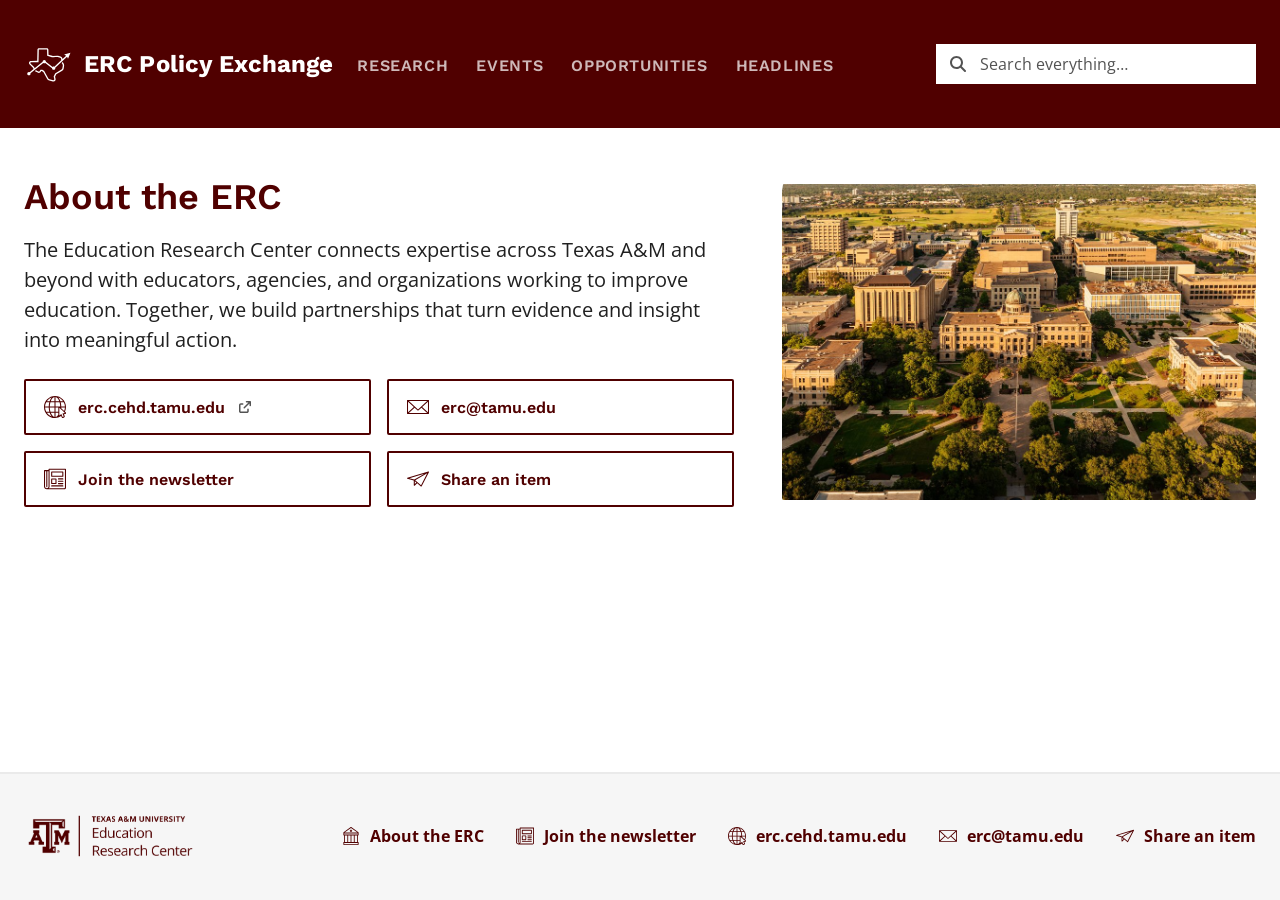
<file: about/index.html>
<!DOCTYPE html>
<html lang="en">
<head>
  <meta charset="UTF-8" />
  <meta name="viewport" content="width=device-width, initial-scale=1.0" />
  <title>About the ERC · ERC Policy Exchange</title>
  <meta name="description" content="The Texas A&amp;M Education Research Center curates the ERC Policy Exchange: how to reach us, join the newsletter, or share an item." />
  <!-- Link previews (email, Teams, Slack). -->
  <meta property="og:type" content="website" />
  <meta property="og:site_name" content="ERC Policy Exchange" />
  <meta property="og:title" content="About the ERC" />
  <meta property="og:description" content="The Texas A&amp;M Education Research Center curates the ERC Policy Exchange: how to reach us, join the newsletter, or share an item." />
  <meta property="og:url" content="https://erc-policy-exchange.vercel.app/about/" />
  <meta name="twitter:card" content="summary" />
  <link rel="icon" href="../assets/logo/favicon.svg?v=2" type="image/svg+xml" />
  <link rel="icon" href="../assets/logo/favicon-32.png?v=2" sizes="32x32" type="image/png" />
  <link rel="apple-touch-icon" href="../assets/logo/apple-touch-icon.png?v=2" />
  <link rel="preconnect" href="https://fonts.googleapis.com" />
  <link rel="preconnect" href="https://fonts.gstatic.com" crossorigin />
  <link
    href="https://fonts.googleapis.com/css2?family=Open+Sans:ital,wght@0,400;0,600;0,700;1,400&family=Work+Sans:ital,wght@0,400;0,600;0,700;0,900;1,400&display=swap"
    rel="stylesheet"
  />
  <link rel="stylesheet" href="../css/styles.css?v=176" />
  <script src="../js/grow.js?v=3"></script>
</head>
<body>
  <a class="skip-link" href="#main">Skip to content</a>

  <header class="topnav">
    <div class="topnav__in">
      <p class="topnav__title">
        <a class="topnav__brand" href="../"><span class="topnav__mark" aria-hidden="true"></span>ERC Policy Exchange</a>
      </p>
      <button type="button" class="topnav__menu-btn" id="menu-btn" aria-expanded="false" aria-controls="topnav">
        <i class="fa-solid fa-bars" aria-hidden="true"></i>
        Menu
      </button>
      <nav id="topnav" class="topnav__links" aria-label="Sections">
        <a class="topnav__link" href="../?type=research">Research</a>
        <a class="topnav__link" href="../?type=event">Events</a>
        <a class="topnav__link" href="../?type=opportunity">Opportunities</a>
        <a class="topnav__link" href="../?type=headline">Headlines</a>
      </nav>
      <div class="topnav__side">
        <form class="topnav__search" action="../" method="get" role="search">
          <i class="fa-solid fa-magnifying-glass" aria-hidden="true"></i>
          <input
            type="search"
            name="q"
            placeholder="Search everything…"
            aria-label="Search everything"
            autocomplete="off"
          />
        </form>
      </div>
    </div>
  </header>
  <main id="main">
    <div class="about-grid">
      <div>
        <div class="section-head">
          <h1 class="section-head__title" tabindex="-1">About the ERC</h1>
          <p class="section-head__desc">The Education Research Center connects expertise across Texas A&amp;M and beyond with educators, agencies, and organizations working to improve education. Together, we build partnerships that turn evidence and insight into meaningful action.</p>
        </div>
        <div class="about">
          <!-- Four white tiles, 2x2 (Kate, Sep 9): the website, the email,
               the newsletter, and the share page, each with its glyph. -->
          <div class="tiles">
            <a class="tile" href="https://erc.cehd.tamu.edu/" target="_blank" rel="noopener">
              <span class="tile__glyph tile__glyph--web" aria-hidden="true"></span>
              <span>erc.cehd.tamu.edu</span>
              <i class="fa-solid fa-arrow-up-right-from-square ext-mark" aria-hidden="true"></i><span class="sr-only"> (opens in new tab)</span>
            </a>
            <a class="tile" href="mailto:erc@tamu.edu">
              <span class="tile__glyph tile__glyph--mail" aria-hidden="true"></span>
              <span>erc@tamu.edu</span>
            </a>
            <a class="tile" href="../newsletter/">
              <span class="tile__glyph tile__glyph--news" aria-hidden="true"></span>
              <span>Join the newsletter</span>
            </a>
            <a class="tile" href="../share/">
              <span class="tile__glyph tile__glyph--share" aria-hidden="true"></span>
              <span>Share an item</span>
            </a>
          </div>
        </div>
      </div>
      <figure class="about-grid__photo">
        <img src="../assets/campus-aerial.jpg" alt="The Texas A&amp;M campus from the air, the Academic Building and its dome at the center." width="1000" height="667" />
      </figure>
    </div>
  </main>

  <footer class="site-footer">
    <div class="site-footer__inner">
      <img
        class="site-footer__logo"
        src="../assets/ERC_Horizontal_MaroonText-519.png"
        width="173"
        height="64"
        loading="lazy"
        alt="Education Research Center, Texas A&amp;M University"
      />
      <div class="site-footer__links">
        <a class="site-footer__link" href="./" aria-current="page">
          <span class="site-footer__icon site-footer__icon--about" aria-hidden="true"></span>
          <span>About the ERC</span>
        </a>
        <a class="site-footer__link" href="../newsletter/">
          <span class="site-footer__icon site-footer__icon--news" aria-hidden="true"></span>
          <span>Join the newsletter</span>
        </a>
        <a class="site-footer__link" href="https://erc.cehd.tamu.edu/" target="_blank" rel="noopener">
          <span class="site-footer__icon site-footer__icon--web" aria-hidden="true"></span>
          <span>erc.cehd.tamu.edu</span>
          <span class="sr-only"> (opens in new tab)</span>
        </a>
        <a class="site-footer__link" href="mailto:erc@tamu.edu">
          <span class="site-footer__icon site-footer__icon--mail" aria-hidden="true"></span>
          <span>erc@tamu.edu</span>
        </a>
        <a class="site-footer__link" href="../share/">
          <span class="site-footer__icon site-footer__icon--share" aria-hidden="true"></span>
          <span>Share an item</span>
        </a>
      </div>
    </div>
  </footer>

<script>
// The phone Menu button: the same panel as the Exchange's bar, and it closes
// the same way, on Escape and on a tap outside the bar.
(() => {
  const nav = document.querySelector('.topnav');
  const btn = document.getElementById('menu-btn');
  const close = () => {
    nav.classList.remove('is-open');
    btn.setAttribute('aria-expanded', 'false');
  };
  btn.addEventListener('click', () => {
    const open = nav.classList.toggle('is-open');
    btn.setAttribute('aria-expanded', String(open));
  });
  document.addEventListener('keydown', (e) => {
    if (e.key === 'Escape' && nav.classList.contains('is-open')) {
      close();
      btn.focus();
    }
  });
  document.addEventListener('click', (e) => {
    if (nav.classList.contains('is-open') && !e.target.closest('.topnav')) close();
  });
})();
</script>
  <!-- Cloudflare Web Analytics: visit counts, no cookies. The site token is public by design. -->
  <script
    type="module"
    src="https://static.cloudflareinsights.com/beacon.min.js"
    data-cf-beacon='{"token": "8e90b58f84214ef2a62014c0fd1acf72"}'
  ></script>
</body>
</html>
</file>
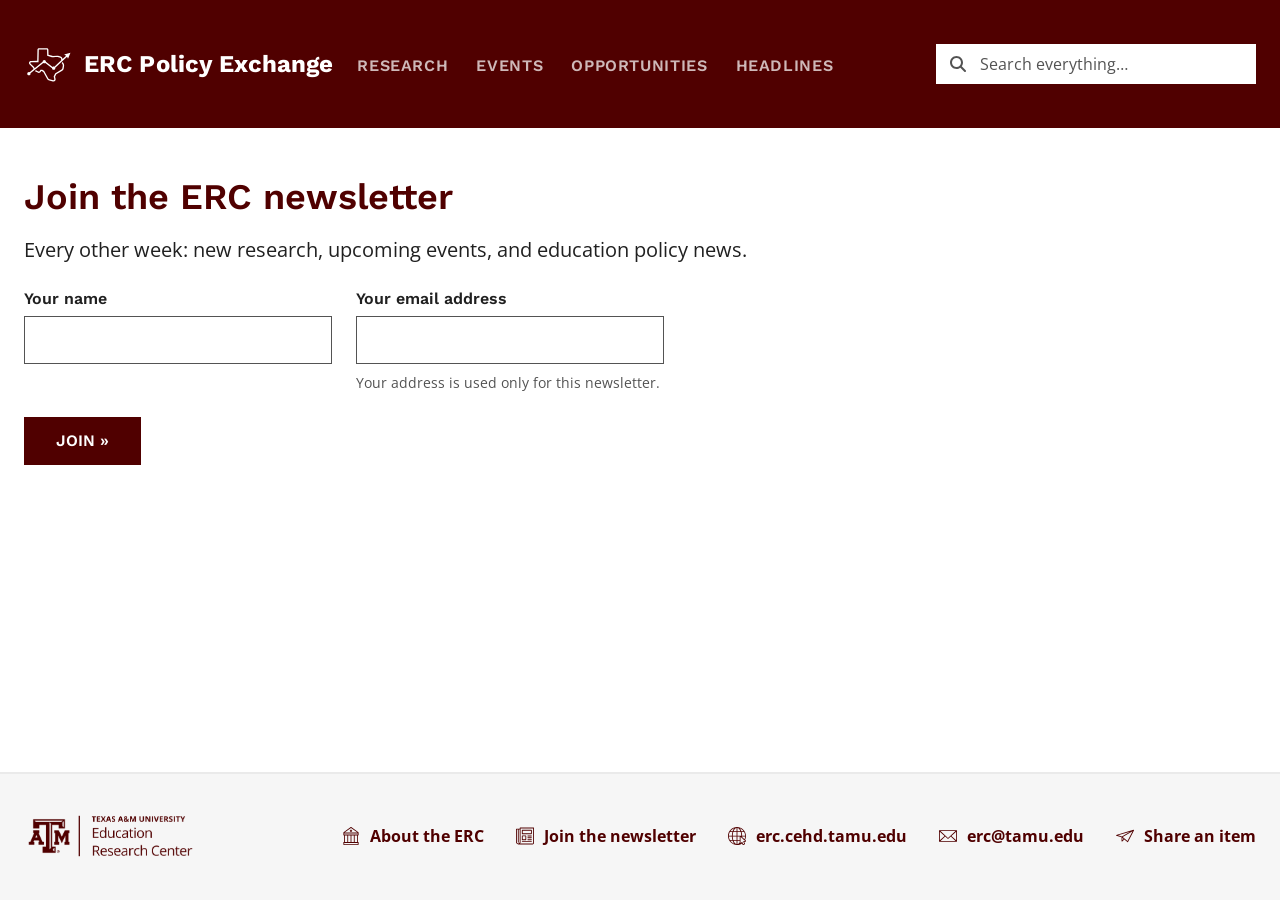
<file: newsletter/index.html>
<!DOCTYPE html>
<html lang="en">
<head>
  <meta charset="UTF-8" />
  <meta name="viewport" content="width=device-width, initial-scale=1.0" />
  <title>Join the newsletter · ERC Policy Exchange</title>
  <meta name="description" content="Join the ERC newsletter: new research, events, opportunities, and education news from the Texas A&amp;M Education Research Center." />
  <!-- Link previews (email, Teams, Slack). -->
  <meta property="og:type" content="website" />
  <meta property="og:site_name" content="ERC Policy Exchange" />
  <meta property="og:title" content="Join the ERC newsletter" />
  <meta property="og:description" content="Join the ERC newsletter: new research, events, opportunities, and education news from the Texas A&amp;M Education Research Center." />
  <meta property="og:url" content="https://erc-policy-exchange.vercel.app/newsletter/" />
  <meta name="twitter:card" content="summary" />
  <link rel="icon" href="../assets/logo/favicon.svg?v=2" type="image/svg+xml" />
  <link rel="icon" href="../assets/logo/favicon-32.png?v=2" sizes="32x32" type="image/png" />
  <link rel="apple-touch-icon" href="../assets/logo/apple-touch-icon.png?v=2" />
  <link rel="preconnect" href="https://fonts.googleapis.com" />
  <link rel="preconnect" href="https://fonts.gstatic.com" crossorigin />
  <link
    href="https://fonts.googleapis.com/css2?family=Open+Sans:ital,wght@0,400;0,600;0,700;1,400&family=Work+Sans:ital,wght@0,400;0,600;0,700;0,900;1,400&display=swap"
    rel="stylesheet"
  />
  <link rel="stylesheet" href="../css/styles.css?v=176" />
  <script src="../js/grow.js?v=3"></script>
  <script src="https://challenges.cloudflare.com/turnstile/v0/api.js?onload=onTurnstileLoad&render=explicit" async defer></script>
</head>
<body>
  <a class="skip-link" href="#main">Skip to content</a>

  <header class="topnav">
    <div class="topnav__in">
      <p class="topnav__title">
        <a class="topnav__brand" href="../"><span class="topnav__mark" aria-hidden="true"></span>ERC Policy Exchange</a>
      </p>
      <button type="button" class="topnav__menu-btn" id="menu-btn" aria-expanded="false" aria-controls="topnav">
        <i class="fa-solid fa-bars" aria-hidden="true"></i>
        Menu
      </button>
      <nav id="topnav" class="topnav__links" aria-label="Sections">
        <a class="topnav__link" href="../?type=research">Research</a>
        <a class="topnav__link" href="../?type=event">Events</a>
        <a class="topnav__link" href="../?type=opportunity">Opportunities</a>
        <a class="topnav__link" href="../?type=headline">Headlines</a>
      </nav>
      <div class="topnav__side">
        <form class="topnav__search" action="../" method="get" role="search">
          <i class="fa-solid fa-magnifying-glass" aria-hidden="true"></i>
          <input
            type="search"
            name="q"
            placeholder="Search everything…"
            aria-label="Search everything"
            autocomplete="off"
          />
        </form>
      </div>
    </div>
  </header>
  <main id="main">
    <div class="section-head">
      <h1 class="section-head__title" tabindex="-1">Join the ERC newsletter</h1>
      <p class="section-head__desc">Every other week: new research, upcoming events, and education policy news.</p>
    </div>
    <div id="root"></div>
  </main>

  <footer class="site-footer">
    <div class="site-footer__inner">
      <img
        class="site-footer__logo"
        src="../assets/ERC_Horizontal_MaroonText-519.png"
        width="173"
        height="64"
        loading="lazy"
        alt="Education Research Center, Texas A&amp;M University"
      />
      <div class="site-footer__links">
        <a class="site-footer__link" href="../about/">
          <span class="site-footer__icon site-footer__icon--about" aria-hidden="true"></span>
          <span>About the ERC</span>
        </a>
        <a class="site-footer__link" href="./" aria-current="page">
          <span class="site-footer__icon site-footer__icon--news" aria-hidden="true"></span>
          <span>Join the newsletter</span>
        </a>
        <a class="site-footer__link" href="https://erc.cehd.tamu.edu/" target="_blank" rel="noopener">
          <span class="site-footer__icon site-footer__icon--web" aria-hidden="true"></span>
          <span>erc.cehd.tamu.edu</span>
          <span class="sr-only"> (opens in new tab)</span>
        </a>
        <a class="site-footer__link" href="mailto:erc@tamu.edu">
          <span class="site-footer__icon site-footer__icon--mail" aria-hidden="true"></span>
          <span>erc@tamu.edu</span>
        </a>
        <a class="site-footer__link" href="../share/">
          <span class="site-footer__icon site-footer__icon--share" aria-hidden="true"></span>
          <span>Share an item</span>
        </a>
      </div>
    </div>
  </footer>

<script>
// The phone Menu button: the same panel as the Exchange's bar, and it closes
// the same way, on Escape and on a tap outside the bar.
(() => {
  const nav = document.querySelector('.topnav');
  const btn = document.getElementById('menu-btn');
  const close = () => {
    nav.classList.remove('is-open');
    btn.setAttribute('aria-expanded', 'false');
  };
  btn.addEventListener('click', () => {
    const open = nav.classList.toggle('is-open');
    btn.setAttribute('aria-expanded', String(open));
  });
  document.addEventListener('keydown', (e) => {
    if (e.key === 'Escape' && nav.classList.contains('is-open')) {
      close();
      btn.focus();
    }
  });
  document.addEventListener('click', (e) => {
    if (nav.classList.contains('is-open') && !e.target.closest('.topnav')) close();
  });
})();
</script>
<script type="module">
// The signup goes to the desk, which holds the list's address and checks the
// Turnstile token before it writes. The address is deliberately not in this
// page: it used to be, and anyone could append rows to the list by hand.
const DESK = 'https://erc-content-desk.vercel.app';

// A message written for the reader. Anything else that goes wrong is put into
// plain words before it shows (Sep 23 audit: raw browser text reached people).
class UserError extends Error {}
const plain = err =>
  err instanceof UserError
    ? err.message
    : err instanceof TypeError
      ? "Couldn't reach the server. Check your connection and try again."
      : 'Something went wrong on our side. Try again in a moment, or email erc@tamu.edu to join.';
// The desk answers in JSON; a crash or timeout page doesn't.
const readReply = async resp => {
  const data = await resp.json().catch(() => null);
  if (!data) throw new Error('The reply was not JSON.');
  return data;
};

const el = (tag, cls, text) => {
  const n = document.createElement(tag);
  if (cls) n.className = cls;
  if (text !== undefined) n.textContent = text;
  return n;
};
const dots = () => {
  const d = el('span', 'dots');
  d.append(el('i'), el('i'), el('i'));
  return d;
};

const root = document.getElementById('root');
root.innerHTML = `
  <form id="f" class="form form--narrow" novalidate>
    <div class="field">
      <label for="n">Your name</label>
      <input id="n" type="text" autocomplete="name" required>
      <p class="field__error" id="n-err" hidden></p>
    </div>
    <div class="field">
      <label for="e">Your email address</label>
      <input id="e" type="email" autocomplete="email" required aria-describedby="e-hint" data-hint="e-hint">
      <p class="field__error" id="e-err" hidden></p>
      <small id="e-hint">Your address is used only for this newsletter.</small>
    </div>
    <div class="btns field--full">
      <button type="submit" class="btn" id="go">Join <span aria-hidden="true">»</span></button>
    </div>
    <p class="status field--full" id="stat" aria-live="polite"></p>
    <div class="cf field--full" id="cf"></div>
  </form>
`;

// Bot check (Cloudflare Turnstile). The desk refuses this call without a
// token. Tokens are single-use and expire, so every send takes a fresh one
// and the widget is reset to produce the next.
const SITE_KEY = /^(localhost|127\.0\.0\.1)$/.test(location.hostname)
  ? '1x00000000000000000000AA'   // Cloudflare's test key: always passes
  : '0x4AAAAAAEtQoqQ0BzahOG4t';
let widgetId = null;
let token = '';
let waiting = [];
let needsClick = false;
let asked = false;
let sendPending = false; // a Send is waiting on an upload that has yet to ask
// Only a send takes the cursor to the check; an upload waits for it quietly.
const sendWaits = () => sendPending || waiting.some((fn) => fn.send);
function askForClick(focus) {
  asked = true;
  setStat('Tick the box below to show you are not a robot.', 'busy');
  if (!focus) return;
  const cf = document.getElementById('cf');
  cf.tabIndex = -1;
  cf.focus();
}
function renderTurnstile() {
  if (widgetId !== null || !window.turnstile) return;
  widgetId = turnstile.render('#cf', {
    sitekey: SITE_KEY,
    appearance: 'interaction-only',
    callback: t => { token = t; const w = waiting; waiting = []; w.forEach(fn => fn()); },
    'error-callback': () => { token = ''; },
    'expired-callback': () => { token = ''; },
    // When the check needs a click, say so (the status used to sit on
    // "Checking" with the box unannounced, Sep 30 audit). The focus moves to
    // it only when a send is waiting on it, never out of a box someone is
    // still typing in (Oct 7 audit F85). Once ticked, the ask goes.
    'before-interactive-callback': () => {
      needsClick = true;
      askForClick(sendWaits());
    },
    'after-interactive-callback': () => {
      needsClick = false;
      if (sendWaits()) setStat('Checking', 'busy');
      // Clear the ask, never a message that has since replaced it.
      else if (asked && /Tick the box/.test(stat.textContent)) setStat('');
      asked = false;
    },
  });
}
window.onTurnstileLoad = renderTurnstile;
renderTurnstile();
// The check has to be on the page before anything can go. It normally is
// within a second; on a network that blocks it, say so now (Sep 23 audit: the
// page showed "Sending" for a minute, then said to reload).
async function ensureCheck() {
  for (let i = 0; i < 16 && widgetId === null; i++) {
    renderTurnstile();
    if (widgetId === null) await new Promise(r => setTimeout(r, 500));
  }
  if (widgetId === null) {
    throw new UserError("The spam check didn't load on this network, so the form can't send. Email erc@tamu.edu to join instead.");
  }
}
function takeToken(forSend = true) {
  return new Promise((resolve, reject) => {
    const take = () => {
      const t = token; token = '';
      setTimeout(() => turnstile.reset(widgetId), 0);
      resolve(t);
    };
    if (token) return take();
    const onToken = () => { clearTimeout(timer); take(); };
    const timer = setTimeout(() => {
      waiting = waiting.filter(fn => fn !== onToken);
      turnstile.reset(widgetId);
      reject(new UserError("The spam check didn't finish. Nothing you typed is lost; try again."));
    }, 60000);
    onToken.send = forSend || sendPending;
    waiting.push(onToken);
    if (needsClick) askForClick(onToken.send);
  });
}

const form = document.getElementById('f');
const stat = document.getElementById('stat');
const setStat = (msg, kind) => {
  stat.className = `status field--full${kind ? ' status--' + kind : ''}`;
  stat.replaceChildren();
  if (kind === 'busy' && msg) { stat.append(dots(), document.createTextNode(msg)); }
  else stat.textContent = msg;
};

// Each problem shows under its own field, and the field is marked for screen
// readers (Sep 23 audit: they were one line under the button).
const ERR_IDS = ['n', 'e'];
function setFieldError(id, msg) {
  const box = document.getElementById(`${id}-err`);
  const input = document.getElementById(id);
  box.textContent = msg || '';
  box.hidden = !msg;
  // A box's own hint line stays tied to it (Oct 7 audit F105).
  const said = [msg && `${id}-err`, input.dataset.hint].filter(Boolean).join(' ');
  if (msg) input.setAttribute('aria-invalid', 'true');
  else input.removeAttribute('aria-invalid');
  if (said) input.setAttribute('aria-describedby', said);
  else input.removeAttribute('aria-describedby');
}
const clearErrors = () => ERR_IDS.forEach(id => setFieldError(id, ''));
// The count under Join goes with the last field message (Oct 7 audit F106).
form.addEventListener('input', e => {
  if (ERR_IDS.includes(e.target.id)) setFieldError(e.target.id, '');
  const fixed = ERR_IDS.every(i => document.getElementById(`${i}-err`).hidden);
  if (fixed && / needs? a fix\.$/.test(stat.textContent)) setStat('');
});

const doneBox = el('div', 'done');
doneBox.hidden = true;
root.append(doneBox);

form.addEventListener('submit', async event => {
  event.preventDefault();
  const name = document.getElementById('n').value.trim();
  const email = document.getElementById('e').value.trim();
  const bad = [];
  if (!name) bad.push(['n', 'Add your name.']);
  if (!email) bad.push(['e', 'Add your email address.']);
  else if (!/^\S+@\S+\.\S+$/.test(email)) bad.push(['e', 'Enter an email address like name@example.com.']);
  clearErrors();
  if (bad.length) {
    bad.forEach(([id, msg]) => setFieldError(id, msg));
    setStat(bad.length === 1 ? 'One field needs a fix.' : `${bad.length} fields need a fix.`, 'error');
    document.getElementById(bad[0][0]).focus();
    return;
  }

  const go = document.getElementById('go');
  go.disabled = true;
  try {
    await ensureCheck();
    setStat('Checking', 'busy');
    const tok = await takeToken();
    setStat('Sending', 'busy');
    const resp = await fetch(`${DESK}/api/listserv`, {
      method: 'POST', headers: { 'Content-Type': 'application/json' },
      body: JSON.stringify({ name, email, turnstile_token: tok }),
    });
    if (resp.status === 403) throw new UserError("The spam check didn't pass. Nothing you typed is lost; try again.");
    const data = await readReply(resp);
    if (!data.ok) throw new UserError((data.errors ?? ['Something went wrong. Try again.']).join(' '));
    form.reset();
    setStat('');
    const heading = el('h2', '', 'Thank you. You are on the list.');
    heading.tabIndex = -1;
    doneBox.replaceChildren(heading);
    doneBox.append(el('p', '', 'The next ERC newsletter will come to ' + email + '.'));
    const back = el('a', 'btn-outline', 'Back to the Exchange');
    back.href = '../';
    doneBox.append(back);
    form.hidden = true; doneBox.hidden = false;
    heading.focus();
  } catch (err) {
    setStat(plain(err), 'error');
  } finally {
    go.disabled = false;
    // A disabled button drops focus; give it back so the next try is one key away.
    if (!form.hidden && document.activeElement === document.body) go.focus();
  }
});
</script>
  <!-- Cloudflare Web Analytics: visit counts, no cookies. The site token is public by design. -->
  <script
    type="module"
    src="https://static.cloudflareinsights.com/beacon.min.js"
    data-cf-beacon='{"token": "8e90b58f84214ef2a62014c0fd1acf72"}'
  ></script>
</body>
</html>
</file>
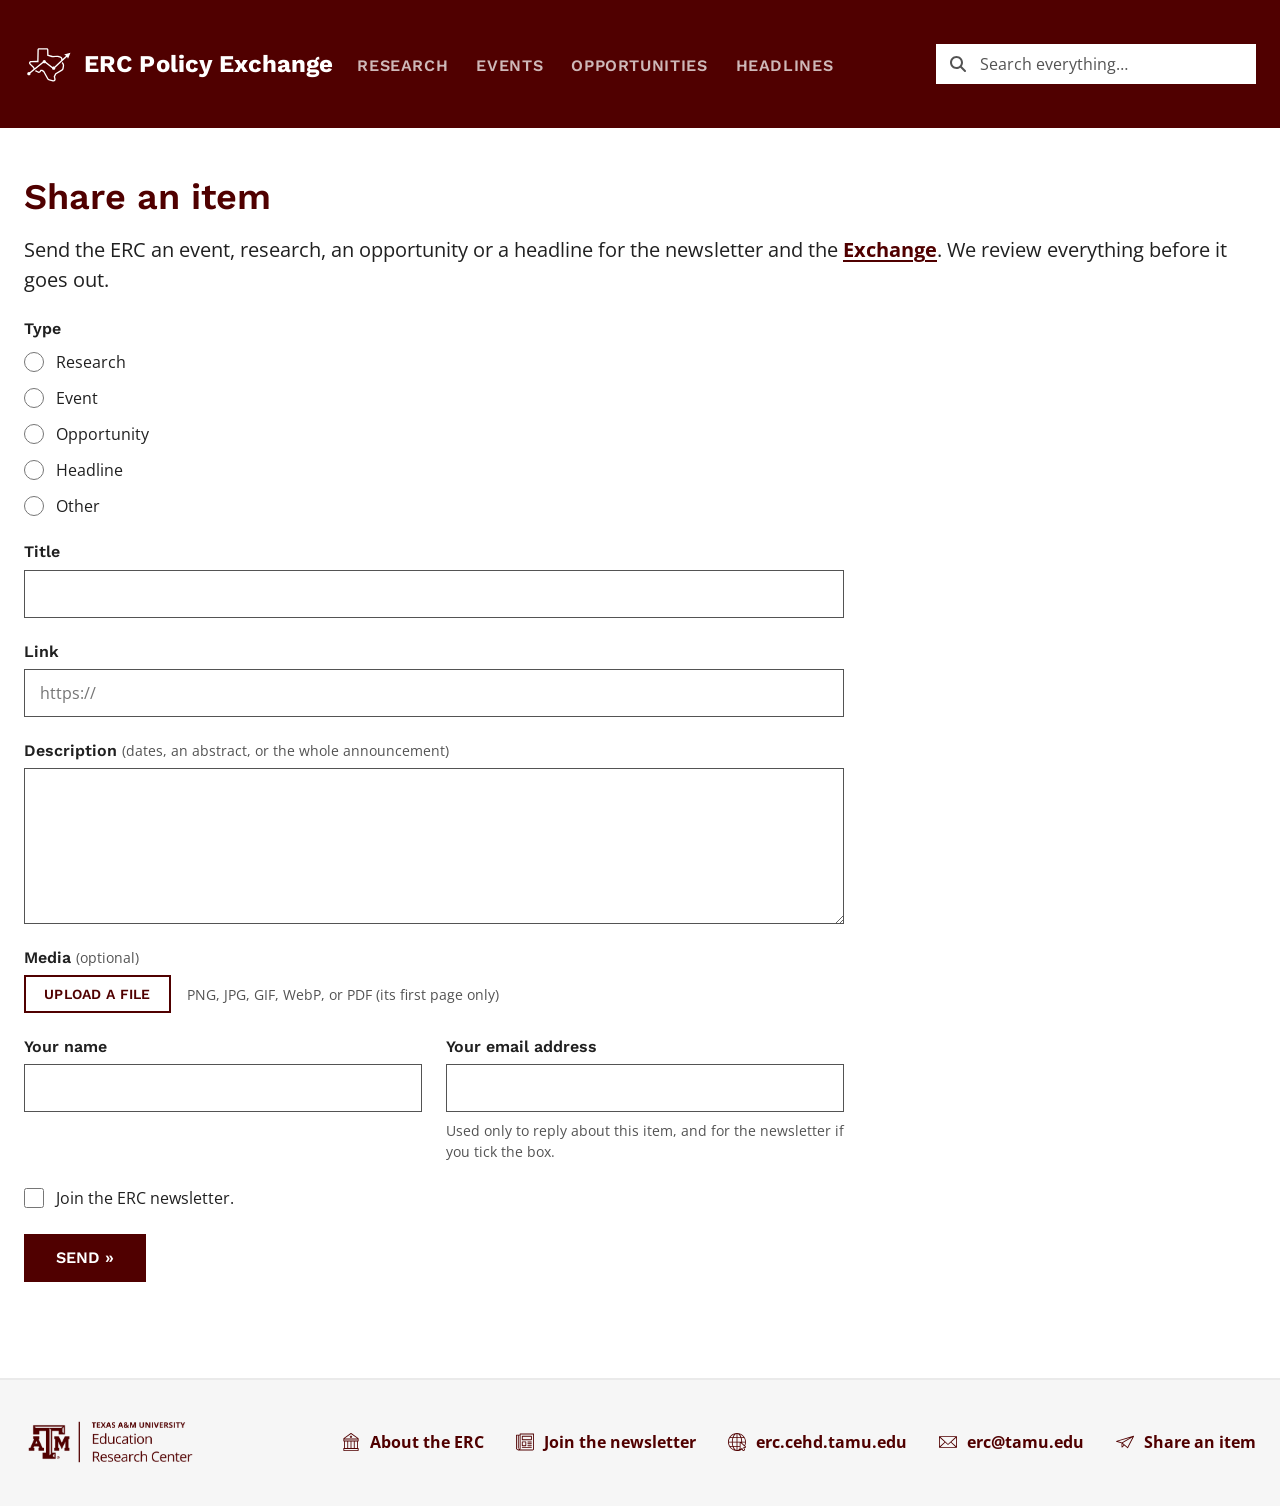
<file: share/index.html>
<!DOCTYPE html>
<html lang="en">
<head>
  <meta charset="UTF-8" />
  <meta name="viewport" content="width=device-width, initial-scale=1.0" />
  <title>Share an item · ERC Policy Exchange</title>
  <meta name="description" content="Share an event, research, opportunity, or headline with the Texas A&amp;M Education Research Center for the ERC newsletter and the Policy Exchange." />
  <!-- Link previews (email, Teams, Slack). -->
  <meta property="og:type" content="website" />
  <meta property="og:site_name" content="ERC Policy Exchange" />
  <meta property="og:title" content="Share an item" />
  <meta property="og:description" content="Share an event, research, opportunity, or headline with the Texas A&amp;M Education Research Center for the ERC newsletter and the Policy Exchange." />
  <meta property="og:url" content="https://erc-policy-exchange.vercel.app/share/" />
  <meta name="twitter:card" content="summary" />
  <link rel="icon" href="../assets/logo/favicon.svg?v=2" type="image/svg+xml" />
  <link rel="icon" href="../assets/logo/favicon-32.png?v=2" sizes="32x32" type="image/png" />
  <link rel="apple-touch-icon" href="../assets/logo/apple-touch-icon.png?v=2" />
  <link rel="preconnect" href="https://fonts.googleapis.com" />
  <link rel="preconnect" href="https://fonts.gstatic.com" crossorigin />
  <link
    href="https://fonts.googleapis.com/css2?family=Open+Sans:ital,wght@0,400;0,600;0,700;1,400&family=Work+Sans:ital,wght@0,400;0,600;0,700;0,900;1,400&display=swap"
    rel="stylesheet"
  />
  <!-- The site's one stylesheet: the bar, the footer, and the form live there. -->
  <link rel="stylesheet" href="../css/styles.css?v=176" />
  <script src="../js/grow.js?v=3"></script>
  <script src="https://challenges.cloudflare.com/turnstile/v0/api.js?onload=onTurnstileLoad&render=explicit" async defer></script>
</head>
<body>
  <a class="skip-link" href="#main">Skip to content</a>

  <!-- The same top bar as the Exchange, with plain links back into it (this
       page has no app.js); the search box hands its query to the home page. -->
  <header class="topnav">
    <div class="topnav__in">
      <p class="topnav__title">
        <a class="topnav__brand" href="../"><span class="topnav__mark" aria-hidden="true"></span>ERC Policy Exchange</a>
      </p>
      <button type="button" class="topnav__menu-btn" id="menu-btn" aria-expanded="false" aria-controls="topnav">
        <i class="fa-solid fa-bars" aria-hidden="true"></i>
        Menu
      </button>
      <nav id="topnav" class="topnav__links" aria-label="Sections">
        <a class="topnav__link" href="../?type=research">Research</a>
        <a class="topnav__link" href="../?type=event">Events</a>
        <a class="topnav__link" href="../?type=opportunity">Opportunities</a>
        <a class="topnav__link" href="../?type=headline">Headlines</a>
      </nav>
      <div class="topnav__side">
        <form class="topnav__search" action="../" method="get" role="search">
          <i class="fa-solid fa-magnifying-glass" aria-hidden="true"></i>
          <input
            type="search"
            name="q"
            placeholder="Search everything…"
            aria-label="Search everything"
            autocomplete="off"
          />
        </form>
      </div>
    </div>
  </header>
  <main id="main">
    <div class="section-head">
      <h1 class="section-head__title" tabindex="-1">Share an item</h1>
      <p class="section-head__desc">Send the ERC an event, research, an opportunity or a headline for the newsletter and the <a href="../">Exchange</a>. We review everything before it goes out.</p>
    </div>
    <div id="root"></div>
  </main>

  <footer class="site-footer">
    <div class="site-footer__inner">
      <img
        class="site-footer__logo"
        src="../assets/ERC_Horizontal_MaroonText-519.png"
        width="173"
        height="64"
        loading="lazy"
        alt="Education Research Center, Texas A&amp;M University"
      />
      <div class="site-footer__links">
        <a class="site-footer__link" href="../about/">
          <span class="site-footer__icon site-footer__icon--about" aria-hidden="true"></span>
          <span>About the ERC</span>
        </a>
        <a class="site-footer__link" href="../newsletter/">
          <span class="site-footer__icon site-footer__icon--news" aria-hidden="true"></span>
          <span>Join the newsletter</span>
        </a>
        <a class="site-footer__link" href="https://erc.cehd.tamu.edu/" target="_blank" rel="noopener">
          <span class="site-footer__icon site-footer__icon--web" aria-hidden="true"></span>
          <span>erc.cehd.tamu.edu</span>
          <span class="sr-only"> (opens in new tab)</span>
        </a>
        <a class="site-footer__link" href="mailto:erc@tamu.edu">
          <span class="site-footer__icon site-footer__icon--mail" aria-hidden="true"></span>
          <span>erc@tamu.edu</span>
        </a>
        <a class="site-footer__link" href="./" aria-current="page">
          <span class="site-footer__icon site-footer__icon--share" aria-hidden="true"></span>
          <span>Share an item</span>
        </a>
      </div>
    </div>
  </footer>

<script>
// The phone Menu button: the same panel as the Exchange's bar, and it closes
// the same way, on Escape and on a tap outside the bar.
(() => {
  const nav = document.querySelector('.topnav');
  const btn = document.getElementById('menu-btn');
  const close = () => {
    nav.classList.remove('is-open');
    btn.setAttribute('aria-expanded', 'false');
  };
  btn.addEventListener('click', () => {
    const open = nav.classList.toggle('is-open');
    btn.setAttribute('aria-expanded', String(open));
  });
  document.addEventListener('keydown', (e) => {
    if (e.key === 'Escape' && nav.classList.contains('is-open')) {
      close();
      btn.focus();
    }
  });
  document.addEventListener('click', (e) => {
    if (nav.classList.contains('is-open') && !e.target.closest('.topnav')) close();
  });
})();
</script>
<script type="module">
const DESK = 'https://erc-content-desk.vercel.app';

// The types the desk knows. "Other" goes with no type, and staff sort it.
const TYPES = [
  ['research', 'Research'],
  ['event', 'Event'],
  ['opportunity', 'Opportunity'],
  ['headline', 'Headline'],
  ['other', 'Other'],
];

// A message written for the reader. Anything else that goes wrong is put into
// plain words before it shows (Sep 23 audit: raw browser text reached people).
class UserError extends Error {}
const plain = err =>
  err instanceof UserError
    ? err.message
    : err?.name === 'TimeoutError' || err?.name === 'AbortError'
      ? "The desk didn't answer in time. Nothing you typed is lost; try again."
    : err instanceof TypeError
      ? "Couldn't reach the server. Check your connection and try again."
      : 'Something went wrong on our side. Try again in a moment, or email your item to erc@tamu.edu.';
// The desk answers in JSON; a crash or timeout page doesn't.
// A request that gives up after ms; Safari before 16 has no
// AbortSignal.timeout, so it is built by hand there (review of F84).
const timeoutSignal = ms => {
  if (AbortSignal.timeout) return AbortSignal.timeout(ms);
  const c = new AbortController();
  setTimeout(() => c.abort(), ms);
  return c.signal;
};
const readReply = async resp => {
  const data = await resp.json().catch(() => null);
  if (!data) throw new Error('The reply was not JSON.');
  return data;
};

const el = (tag, cls, text) => {
  const n = document.createElement(tag);
  if (cls) n.className = cls;
  if (text !== undefined) n.textContent = text;
  return n;
};
const withScheme = v => {
  const s = String(v ?? '').trim();
  if (!s) return '';
  return /^[a-z][a-z0-9+.-]*:/i.test(s) ? s : `https://${s}`;
};
const dots = () => {
  const d = el('span', 'dots');
  d.append(el('i'), el('i'), el('i'));
  return d;
};

const root = document.getElementById('root');
let picked = '';
let mediaUrl = '';
let uploading = null;    // the upload in flight, so Submit can wait for it
let uploadCtrl = null;   // stops that upload: Remove, or its time limit
let uploadGen = 0;      // moves on when the form starts over, so a late upload can't land in it
let uploadFailed = false;
let sendWithout = false; // a second Submit after a failed upload sends without the media

// Type and Title first, then the Link (Kate, Sep 23). Only Media is optional.
root.innerHTML = `
  <form id="f" class="form" novalidate>
    <fieldset class="field field--full radios">
      <legend>Type</legend>
      <div id="types" class="radios__list"></div>
      <p class="field__error" id="type-err" hidden></p>
    </fieldset>
    <div class="field field--full">
      <label for="t">Title</label>
      <input id="t" type="text" autocomplete="off" required>
      <p class="field__error" id="t-err" hidden></p>
    </div>
    <div class="field field--full">
      <label for="l">Link</label>
      <input id="l" type="url" placeholder="https://" autocomplete="off" required>
      <p class="field__error" id="l-err" hidden></p>
    </div>
    <div class="field field--full">
      <label for="d">Description <small>(dates, an abstract, or the whole announcement)</small></label>
      <textarea id="d" rows="6" required></textarea>
      <p class="field__error" id="d-err" hidden></p>
    </div>
    <div class="field field--full">
      <span class="field__label" id="mlabel">Media <small>(optional)</small></span>
      <div class="upload">
        <button type="button" class="btn-outline" id="pick" aria-describedby="mlabel mhint mstat">Upload a file</button>
        <button type="button" class="btn-text btn-text--quiet" id="rm" hidden>Remove the file</button>
        <span class="upload__hint" id="mhint">PNG, JPG, GIF, WebP, or PDF (its first page only)</span>
        <span class="upload__status" id="mstat" role="status"></span>
        <input type="file" id="file" accept=".png,.jpg,.jpeg,.gif,.webp,.pdf" hidden>
      </div>
    </div>
    <div class="field">
      <label for="n">Your name</label>
      <input id="n" type="text" autocomplete="name" required>
      <p class="field__error" id="n-err" hidden></p>
    </div>
    <div class="field">
      <label for="e">Your email address</label>
      <input id="e" type="email" autocomplete="email" required aria-describedby="e-hint" data-hint="e-hint">
      <p class="field__error" id="e-err" hidden></p>
      <small id="e-hint">Used only to reply about this item, and for the newsletter if you tick the box.</small>
    </div>
    <label class="check field--full"><input type="checkbox" id="optin"><span>Join the ERC newsletter.</span></label>
    <div class="btns field--full">
      <button type="submit" class="btn" id="go">Send <span aria-hidden="true">»</span></button>
    </div>
    <p class="status field--full" id="stat" aria-live="polite"></p>
    <div class="cf field--full" id="cf"></div>
  </form>
`;

const typesBox = document.getElementById('types');
for (const [value, label] of TYPES) {
  const wrap = el('label', 'radio');
  const input = Object.assign(el('input'), { type: 'radio', name: 'type', value, required: true });
  input.addEventListener('change', () => { picked = value; });
  wrap.append(input, el('span', '', label));
  typesBox.append(wrap);
}

// Bot check (Cloudflare Turnstile). The desk refuses calls from this page
// without a token. Tokens are single-use and expire, so every call takes a
// fresh one and the widget is reset to produce the next.
const SITE_KEY = /^(localhost|127\.0\.0\.1)$/.test(location.hostname)
  ? '1x00000000000000000000AA'   // Cloudflare's test key: always passes
  : '0x4AAAAAAEtQoqQ0BzahOG4t';
let widgetId = null;
let token = '';
let waiting = [];
let needsClick = false;
let asked = false;
let sendPending = false; // a Send is waiting on an upload that has yet to ask
// Only a send takes the cursor to the check; an upload waits for it quietly.
const sendWaits = () => sendPending || waiting.some((fn) => fn.send);
function askForClick(focus) {
  asked = true;
  setStat('Tick the box below to show you are not a robot.', 'busy');
  if (!focus) return;
  const cf = document.getElementById('cf');
  cf.tabIndex = -1;
  cf.focus();
}
function renderTurnstile() {
  if (widgetId !== null || !window.turnstile) return;
  widgetId = turnstile.render('#cf', {
    sitekey: SITE_KEY,
    appearance: 'interaction-only',
    callback: t => { token = t; const w = waiting; waiting = []; w.forEach(fn => fn()); },
    'error-callback': () => { token = ''; },
    'expired-callback': () => { token = ''; },
    // When the check needs a click, say so (the status used to sit on
    // "Checking" with the box unannounced, Sep 30 audit). The focus moves to
    // it only when a send is waiting on it, never out of a box someone is
    // still typing in (Oct 7 audit F85). Once ticked, the ask goes.
    'before-interactive-callback': () => {
      needsClick = true;
      askForClick(sendWaits());
    },
    'after-interactive-callback': () => {
      needsClick = false;
      if (sendWaits()) setStat('Checking', 'busy');
      // Clear the ask, never a message that has since replaced it.
      else if (asked && /Tick the box/.test(stat.textContent)) setStat('');
      asked = false;
    },
  });
}
window.onTurnstileLoad = renderTurnstile;
renderTurnstile();
// The check has to be on the page before anything can go. It normally is
// within a second; on a network that blocks it, say so now (Sep 23 audit: the
// page showed "Sending" for a minute, then said to reload, which emptied it).
async function ensureCheck() {
  for (let i = 0; i < 16 && widgetId === null; i++) {
    renderTurnstile();
    if (widgetId === null) await new Promise(r => setTimeout(r, 500));
  }
  if (widgetId === null) {
    throw new UserError("The spam check didn't load on this network, so the form can't send. Email your item to erc@tamu.edu instead.");
  }
}
function takeToken(forSend = true, signal) {
  return new Promise((resolve, reject) => {
    // A stopped upload gives up its place in the line, so it can't take the
    // token a send is waiting for (Oct 7 audit F84).
    if (signal?.aborted) return reject(signal.reason);
    const take = () => {
      const t = token; token = '';
      setTimeout(() => turnstile.reset(widgetId), 0);
      resolve(t);
    };
    if (token) return take();
    const onToken = () => { clearTimeout(timer); take(); };
    const timer = setTimeout(() => {
      waiting = waiting.filter(fn => fn !== onToken);
      turnstile.reset(widgetId);
      reject(new UserError("The spam check didn't finish. Nothing you typed is lost; try again."));
    }, 60000);
    onToken.send = forSend || sendPending;
    waiting.push(onToken);
    signal?.addEventListener('abort', () => {
      clearTimeout(timer);
      waiting = waiting.filter(fn => fn !== onToken);
      reject(signal.reason);
    }, { once: true });
    if (needsClick) askForClick(onToken.send);
  });
}

const form = document.getElementById('f');
const stat = document.getElementById('stat');
const mstat = document.getElementById('mstat');
const mhint = document.getElementById('mhint');
const pick = document.getElementById('pick');
const rm = document.getElementById('rm');
const fileIn = document.getElementById('file');

const setStat = (msg, kind) => {
  stat.className = `status field--full${kind ? ' status--' + kind : ''}`;
  stat.replaceChildren();
  if (kind === 'busy' && msg) { stat.append(dots(), document.createTextNode(msg)); }
  else stat.textContent = msg;
};
// The media line shows the format hint until there is something to say; a
// failure shows in the error colour.
const setMedia = (msg, kind) => {
  mstat.className = `upload__status${kind === 'error' ? ' upload__status--error' : ''}`;
  mstat.replaceChildren();
  if (kind === 'busy' && msg) mstat.append(dots(), document.createTextNode(msg));
  else mstat.textContent = msg || '';
  mhint.hidden = !!msg;
};
const clearMedia = () => {
  mediaUrl = ''; uploadFailed = false; sendWithout = false;
  setMedia(''); pick.textContent = 'Upload a file'; rm.hidden = true;
};

// Each problem shows under its own field, and the field is marked for screen
// readers (Sep 23 audit: they were one line under the buttons).
const ERR_IDS = ['type', 't', 'l', 'd', 'n', 'e'];
function setFieldError(id, msg) {
  const box = document.getElementById(`${id}-err`);
  box.textContent = msg || '';
  box.hidden = !msg;
  const inputs = id === 'type' ? [...typesBox.querySelectorAll('input')] : [document.getElementById(id)];
  for (const input of inputs) {
    // A box's own hint line stays tied to it (Oct 7 audit F105).
    const said = [msg && `${id}-err`, input.dataset.hint].filter(Boolean).join(' ');
    if (msg) input.setAttribute('aria-invalid', 'true');
    else input.removeAttribute('aria-invalid');
    if (said) input.setAttribute('aria-describedby', said);
    else input.removeAttribute('aria-describedby');
  }
}
const clearErrors = () => ERR_IDS.forEach(id => setFieldError(id, ''));
// A field's message goes as soon as the field is touched again, and the count
// under Send goes with the last one (Oct 7 audit F106).
form.addEventListener('input', e => {
  const id = e.target.name === 'type' ? 'type' : e.target.id;
  if (ERR_IDS.includes(id)) setFieldError(id, '');
  const fixed = ERR_IDS.every(i => document.getElementById(`${i}-err`).hidden);
  if (fixed && / needs? a fix\.$/.test(stat.textContent)) setStat('');
});

// The item is kept in this browser as it is typed, so a phone that reloads the
// page in the background brings it back. Name and email are never kept, for
// shared computers (Oct 7 audit F87).
const DRAFT = 'exchange-share-draft-v1';
const DRAFT_IDS = ['t', 'l', 'd'];
form.addEventListener('input', () => {
  const draft = { type: typesBox.querySelector('input:checked')?.value ?? '' };
  for (const id of DRAFT_IDS) draft[id] = document.getElementById(id).value;
  try { localStorage.setItem(DRAFT, JSON.stringify(draft)); } catch {}
});
const dropDraft = () => { try { localStorage.removeItem(DRAFT); } catch {} };
try {
  const draft = JSON.parse(localStorage.getItem(DRAFT)) ?? {};
  for (const id of DRAFT_IDS) {
    const box = document.getElementById(id);
    if (!box.value && typeof draft[id] === 'string') box.value = draft[id];
  }
  const radio = [...typesBox.querySelectorAll('input')].find(r => r.value === draft.type);
  if (radio && !picked) { radio.checked = true; picked = radio.value; }
} catch {}

// Big pictures and a PDF's first page go up as JPEG, at most 2000px on the
// long side, so a phone photo or a photo-heavy flyer fits the 2.5 MB limit
// instead of being refused (Sep 23 audit).
const MAX = 2.5 * 1024 * 1024;
function toJpeg(source, w, h) {
  const scale = Math.min(1, 2000 / Math.max(w, h));
  const c = document.createElement('canvas');
  c.width = Math.round(w * scale);
  c.height = Math.round(h * scale);
  const ctx = c.getContext('2d');
  ctx.fillStyle = '#fff'; // a see-through picture gets white, not black
  ctx.fillRect(0, 0, c.width, c.height);
  ctx.drawImage(source, 0, 0, c.width, c.height);
  return new Promise((res, rej) =>
    c.toBlob(b => (b ? res(b) : rej(new UserError("Couldn't prepare that file. Try a PNG or JPG."))), 'image/jpeg', 0.85));
}
async function pdfFirstPage(file) {
  let pdfjs;
  try {
    pdfjs = await import('https://cdnjs.cloudflare.com/ajax/libs/pdf.js/4.10.38/pdf.min.mjs');
  } catch {
    throw new UserError("Couldn't open PDFs just now. Save the flyer as a PNG or JPG and upload that.");
  }
  pdfjs.GlobalWorkerOptions.workerSrc = 'https://cdnjs.cloudflare.com/ajax/libs/pdf.js/4.10.38/pdf.worker.min.mjs';
  try {
    const doc = await pdfjs.getDocument({ data: await file.arrayBuffer() }).promise;
    const page = await doc.getPage(1);
    const scale = 1200 / page.getViewport({ scale: 1 }).width;
    const viewport = page.getViewport({ scale });
    const canvas = document.createElement('canvas');
    canvas.width = Math.round(viewport.width);
    canvas.height = Math.round(viewport.height);
    await page.render({ canvasContext: canvas.getContext('2d'), viewport, intent: 'print' }).promise;
    return await toJpeg(canvas, canvas.width, canvas.height);
  } catch (err) {
    if (err instanceof UserError) throw err;
    throw new UserError("Couldn't read that PDF. Save the flyer as a PNG or JPG and upload that.");
  }
}

const EXT = { 'image/png': 'png', 'image/jpeg': 'jpg', 'image/gif': 'gif', 'image/webp': 'webp' };

// While a file is on its way the button stays put and says it is busy, so
// keyboard focus stays where it was (it used to vanish with the button).
pick.addEventListener('click', () => { if (!uploading) fileIn.click(); });
// Stops a file still on its way: Remove was pressed, or the form started over.
const stopUpload = () => {
  uploadGen++;
  uploadCtrl?.abort();
  uploading = null;
  pick.removeAttribute('aria-disabled');
};
rm.addEventListener('click', () => { stopUpload(); clearMedia(); pick.focus(); });
fileIn.addEventListener('change', () => {
  const file = fileIn.files[0];
  fileIn.value = '';
  if (!file) return;
  const gen = ++uploadGen;
  const ctrl = uploadCtrl = new AbortController();
  // A new file drops the old one, so a failed replacement never sends the
  // earlier file unseen. Remove stays, to stop this upload or clear a failed
  // one (Oct 7 audit F84).
  clearMedia();
  pick.setAttribute('aria-disabled', 'true');
  rm.hidden = false;
  const job = (async () => {
    try {
      let blob = file;
      let ext = EXT[file.type];
      const isPdf = file.type === 'application/pdf' || /\.pdf$/i.test(file.name);
      if (isPdf) {
        setMedia('Converting the PDF…', 'busy');
        blob = await pdfFirstPage(file);
        ext = 'jpg';
      } else if (!ext) {
        throw new UserError('Use a PNG, JPG, GIF, WebP, or PDF.');
      } else if (file.size > MAX) {
        setMedia('Shrinking the picture…', 'busy');
        let bmp;
        try { bmp = await createImageBitmap(file); } catch { throw new UserError("Couldn't open that picture. Try a PNG or JPG."); }
        blob = await toJpeg(bmp, bmp.width, bmp.height);
        ext = 'jpg';
      }
      if (blob.size > MAX) throw new UserError('Too big, even after shrinking it. Keep it under 2.5 MB.');
      if (gen !== uploadGen) return; // removed while the file was being prepared
      setMedia('Uploading…', 'busy');
      await ensureCheck();
      const b64 = await new Promise((res, rej) => {
        const r = new FileReader();
        r.onload = () => res(String(r.result).split(',')[1] ?? '');
        r.onerror = () => rej(new UserError("Couldn't read that file."));
        r.readAsDataURL(blob);
      });
      const tok = await takeToken(false, ctrl.signal);
      // A stalled upload stops after 60 seconds, so the dots can't run forever.
      const failed = "The upload didn't go through. Try again, or send the item without it.";
      let timedOut = false;
      const timer = setTimeout(() => { timedOut = true; ctrl.abort(); }, 60000);
      let data;
      try {
        const resp = await fetch(`${DESK}/api/newsletter-image`, {
          method: 'POST', headers: { 'Content-Type': 'application/json' },
          body: JSON.stringify({ name: file.name, type: ext, file: b64, turnstile_token: tok }),
          signal: ctrl.signal,
        });
        data = await readReply(resp);
      } finally {
        clearTimeout(timer);
      }
      if (!data.ok) throw new UserError(failed);
      if (gen !== uploadGen) return; // the form was sent or started over meanwhile
      mediaUrl = data.url;
      // Says what went up, and that a PDF went as its first page (Sep 30 audit).
      setMedia(isPdf ? `Added the first page of ${file.name}.` : `Added ${file.name}.`);
      pick.textContent = 'Replace the file';
      rm.hidden = false;
    } catch (err) {
      if (gen !== uploadGen) return;
      uploadFailed = true;
      // Out of time reads as a failed upload, not as a fault on our side.
      setMedia(plain(timedOut ? new UserError(failed) : err), 'error');
    } finally {
      if (gen === uploadGen) pick.removeAttribute('aria-disabled');
    }
  })();
  uploading = job;
  job.then(() => { if (uploading === job) uploading = null; });
});

// The form starts over after a send: the type, the media, the messages and the
// kept draft go too.
form.addEventListener('reset', () => {
  picked = '';
  stopUpload();
  dropDraft();
  clearMedia();
  clearErrors();
  setStat('');
});

// Leaving with an item half-written asks first; name and email alone don't
// count (Sep 23 audit: leaving dropped everything without a word).
window.addEventListener('beforeunload', e => {
  if (form.hidden) return;
  const started = ['l', 't', 'd'].some(id => document.getElementById(id).value.trim()) || mediaUrl;
  if (started) { e.preventDefault(); e.returnValue = ''; }
});

// The newsletter opt-in is its own call. Its result goes on the thank-you
// (Sep 23 audit: a failed sign-up was silent).
async function joinList(name, email) {
  try {
    const resp = await fetch(`${DESK}/api/listserv`, {
      method: 'POST', headers: { 'Content-Type': 'application/json' },
      body: JSON.stringify({ name, email, turnstile_token: await takeToken() }),
    });
    const data = await readReply(resp);
    return !!data.ok;
  } catch {
    return false;
  }
}

const doneBox = el('div', 'done');
doneBox.hidden = true;
root.append(doneBox);

form.addEventListener('submit', async event => {
  event.preventDefault();
  const link = withScheme(document.getElementById('l').value);
  const title = document.getElementById('t').value.trim();
  const desc = document.getElementById('d').value.trim();
  const name = document.getElementById('n').value.trim();
  const email = document.getElementById('e').value.trim();
  const bad = [];
  if (!picked) bad.push(['type', 'Pick a type.']);
  if (!title) bad.push(['t', 'Add a title.']);
  if (!link) bad.push(['l', 'Add a link.']);
  else if (!/^https?:\/\//i.test(link)) bad.push(['l', 'The link needs to start with http:// or https://.']);
  if (!desc) bad.push(['d', 'Add a description.']);
  if (!name) bad.push(['n', 'Add your name.']);
  if (!email) bad.push(['e', 'Add your email address.']);
  else if (!/^\S+@\S+\.\S+$/.test(email)) bad.push(['e', 'Enter an email address like name@example.com.']);
  clearErrors();
  if (bad.length) {
    bad.forEach(([id, msg]) => setFieldError(id, msg));
    setStat(bad.length === 1 ? 'One field needs a fix.' : `${bad.length} fields need a fix.`, 'error');
    const first = bad[0][0] === 'type' ? typesBox.querySelector('input') : document.getElementById(bad[0][0]);
    first.focus();
    return;
  }

  const go = document.getElementById('go');
  go.disabled = true;
  try {
    // Submit waits for a file still on its way (Sep 23 audit: the item went
    // without it, and the next item could pick it up).
    if (uploading) {
      setStat('Finishing the upload', 'busy');
      // The upload may be waiting on the check, or about to ask for it; now
      // a send waits on it too.
      sendPending = true;
      waiting.forEach((fn) => (fn.send = true));
      if (needsClick) askForClick(true);
      try {
        await uploading;
      } finally {
        sendPending = false;
      }
    }
    if (uploadFailed && !sendWithout) {
      sendWithout = true;
      setStat("The file didn't upload. Press Send again to send without it, or try the upload again.", 'error');
      return;
    }
    await ensureCheck();
    setStat('Checking', 'busy');
    const tok = await takeToken();
    setStat('Sending', 'busy');
    // A send that hangs ends in a minute with a message (Oct 7 audit F84).
    const resp = await fetch(`${DESK}/api/submit`, {
      method: 'POST', headers: { 'Content-Type': 'application/json' }, signal: timeoutSignal(60000),
      body: JSON.stringify({
        title,
        blurb: desc,
        link,
        type: picked === 'other' ? '' : picked,
        subtype: '',
        spotlight: false,
        submitter: name,
        submitter_email: email,
        infographic: mediaUrl,
        turnstile_token: tok,
      }),
    });
    if (resp.status === 403) throw new UserError("The spam check didn't pass. Nothing you typed is lost; try again.");
    const data = await readReply(resp);
    if (!data.ok) throw new UserError((data.errors ?? ["Couldn't save that. Try again in a moment."]).join(' '));
    // Received: the draft goes now, not after the newsletter step, so a tab
    // closed during that step can't bring the item back (review of F87).
    dropDraft();

    // Opt-in only: never subscribe anyone who did not tick the box. It goes
    // through the desk like the submission, so the list's address stays out
    // of this page; a second token is taken for it.
    let joined = null;
    if (document.getElementById('optin').checked) {
      setStat('Adding you to the newsletter', 'busy');
      joined = await joinList(name, email);
    }

    form.reset();
    const heading = el('h2', '', 'Received.');
    heading.tabIndex = -1;
    doneBox.replaceChildren(heading);
        if (joined === true) doneBox.append(el('p', '', "You're on the ERC newsletter list too."));
    if (joined === false) {
      const p = el('p', '', "The newsletter sign-up didn't go through. ");
      const a = el('a', '', 'Join the newsletter');
      a.href = '../newsletter/';
      p.append(a, '.');
      doneBox.append(p);
    }
    const again = el('button', 'btn-outline', 'Send another');
    again.type = 'button';
    again.addEventListener('click', () => {
      doneBox.hidden = true; form.hidden = false;
      document.getElementById('n').value = name;
      document.getElementById('e').value = email;
      typesBox.querySelector('input').focus();
    });
    doneBox.append(again);
    form.hidden = true; doneBox.hidden = false;
    heading.focus();
  } catch (err) {
    setStat(plain(err), 'error');
  } finally {
    go.disabled = false;
    // A disabled button drops focus; give it back so the next try is one key away.
    if (!form.hidden && document.activeElement === document.body) go.focus();
  }
});
</script>
  <!-- Cloudflare Web Analytics: visit counts, no cookies. The site token is public by design. -->
  <script
    type="module"
    src="https://static.cloudflareinsights.com/beacon.min.js"
    data-cf-beacon='{"token": "8e90b58f84214ef2a62014c0fd1acf72"}'
  ></script>
</body>
</html>
</file>
<file: css/styles.css>
/* ============================================================
 * styles.css — ERC Policy Exchange
 * ============================================================
 * Claude Design handoff (Sep 2026), refreshed against Aggie UX 2.1.0: maroon
 * #500000 bar, Work Sans headings + Open Sans body, maroon links with a 2px
 * underline, a 4px gold focus ring, square buttons and inputs, borders drawn
 * as inset shadows (row separators excepted), tinted pill tags. 16px base,
 * sizes in px, an 8px rhythm.
 * ============================================================ */

:root {
  /* Aggie UX 2.1.0 palette (the shipped stylesheet's tokens). */
  --maroon: #500000;
  --maroon-dark: #3C0000;
  --maroon-muted: #732F2F;
  --brick: #95463B;
  --teal: #1B9D92;
  --gold: #AF8846;
  --navy: #48597E;
  --g100: #F6F6F6;
  --g200: #EAEAEA;
  --g400: #D1D1D1;
  --g500: #A7A7A7;
  --g600: #535353;
  --g700: #626262;
  --g800: #3E3E3E;
  --g900: #202020;
  --cream: #F6F6F6;
  --cream2: #EAEAEA;
  --cream3: #D6D3C4;
  --error: #D04343;

  /* 2.1.0's accents are named for borders, icons and decoration. Two of them
     are too light to carry 13px tag text: gold #AF8846 reads 2.9:1 and teal
     #1B9D92 reads 2.4:1, both under the 4.5:1 floor. These darker inks (6:1
     and 6.4:1) carry that text; the accent itself still paints the tint. */
  --gold-ink: #7a5d10;
  --teal-ink: #006483;

  --head: "Work Sans", "Segoe UI", Roboto, Helvetica, Arial, sans-serif;
  --sans: "Open Sans", -apple-system, BlinkMacSystemFont, "Segoe UI", Roboto,
    Helvetica, Arial, sans-serif;

  --maxw: 1320px;
  --grow: 1; /* js/grow.js: up to 1.15 on big screens */
  --grow-bar: 1; /* js/grow.js: the bar and footer, the same */
}

/* ---------- Base ---------- */
* {
  box-sizing: border-box;
}
/* One rule makes the hidden attribute reliable everywhere, even where a
   display value is set elsewhere. */
[hidden] {
  display: none !important;
}
html {
  scroll-behavior: smooth;
}
body {
  margin: 0;
  font-family: var(--sans);
  font-size: 1rem;
  line-height: 1.5;
  color: var(--g900);
  background: #fff;
  -webkit-font-smoothing: antialiased;
  display: flex;
  flex-direction: column;
  min-height: 100vh;
}
h1, h2, h3 {
  font-family: var(--head);
}
a {
  color: var(--maroon);
  font-weight: 700;
  text-decoration: underline;
  text-decoration-thickness: 2px;
  text-underline-offset: 3px;
}
a:hover {
  color: var(--maroon-muted);
  text-decoration: none;
}
/* Gold holds contrast on white and on the maroon bar alike, so one ring
   serves both and the bar needs no override. */
:focus-visible {
  outline: 4px solid var(--gold);
  outline-offset: 3px;
}
.skip-link {
  position: absolute;
  left: -999px;
  top: 0;
  background: var(--maroon);
  color: #fff;
  padding: 10px 16px;
  z-index: 100;
}
.skip-link:focus {
  left: 0;
}
.skip-link:hover {
  color: #fff;
}
/* The thirteen Font Awesome icons the site uses, as small local files drawn
   through a mask in the text's colour, in Font Awesome 7's own box (1.25em
   wide, 1em tall, centred, the glyph's foot 0.125em under the baseline), so
   they look the same. The whole icon set no longer loads from another server
   before a page can draw (Oct 7 audit F116). Icons: Font Awesome Free 7.3.1,
   CC BY 4.0. */
.fa-solid {
  display: var(--fa-display, inline-block);
  width: var(--fa-width, 1.25em);
  height: 1em;
  line-height: 1;
  vertical-align: -0.125em;
  font-style: normal;
  background: currentColor;
  /* One em tall at the top centre of its box, as a font glyph sits, even
     where a rule makes the box bigger (a 40px tap area). */
  -webkit-mask: var(--icon) 50% 0 / auto 1em no-repeat;
  mask: var(--icon) 50% 0 / auto 1em no-repeat;
}
.fa-bars {
  --icon: url("../assets/icons/bars.svg");
}
.fa-magnifying-glass {
  --icon: url("../assets/icons/magnifying-glass.svg");
}
.fa-arrow-up-right-from-square {
  --icon: url("../assets/icons/arrow-up-right-from-square.svg");
}
.fa-chevron-right {
  --icon: url("../assets/icons/chevron-right.svg");
}
.fa-chevron-left {
  --icon: url("../assets/icons/chevron-left.svg");
}
.fa-chevron-down {
  --icon: url("../assets/icons/chevron-down.svg");
}
.fa-video {
  --icon: url("../assets/icons/video.svg");
}
.fa-play {
  --icon: url("../assets/icons/play.svg");
}
.fa-pause {
  --icon: url("../assets/icons/pause.svg");
}
.fa-box-archive {
  --icon: url("../assets/icons/box-archive.svg");
}
.fa-arrow-right {
  --icon: url("../assets/icons/arrow-right.svg");
}
.fa-arrow-left {
  --icon: url("../assets/icons/arrow-left.svg");
}
/* High Contrast (forced colours) repaints backgrounds with the page colour,
   which would blank a masked icon; there the icon keeps the text's forced
   colour, as the font glyph did (review of F116). */
@media (forced-colors: active) {
  .fa-solid,
  .admin-edit::before {
    forced-color-adjust: none;
    background: CanvasText;
  }
}
/* Keeps a title's last word and its outbound arrow on one line (F101). */
.nowrap {
  white-space: nowrap;
}
.sr-only {
  position: absolute;
  width: 1px;
  height: 1px;
  padding: 0;
  margin: -1px;
  overflow: hidden;
  clip: rect(0, 0, 0, 0);
  white-space: nowrap;
  border: 0;
}

/* ---------- Top bar ----------
   Claude Design handoff (Sep 9, 2026): one maroon bar, 64px tall. The ERC
   mark + site title at the left is the h1 and the Home link, then the section
   links (uppercase, the current one in Work Sans 900, no underline), then the
   global search: a white box that shrinks before anything wraps. */
.topnav {
  background: var(--maroon);
  color: #fff;
}
/* Big screens: the bar and the footer grow with the window, less than the
   content (js/grow.js --grow-bar); their inner width divides it back out, so
   their edges stay level with the content's. */
.topnav,
.site-footer {
  zoom: var(--grow-bar);
}
.topnav__in {
  max-width: calc(var(--maxw) * var(--grow) / var(--grow-bar));
  margin: 0 auto;
  padding: 0 calc(24px * var(--grow) / var(--grow-bar));
  display: flex;
  align-items: center;
  gap: 24px;
  min-height: 128px; /* as tall as the footer (Kate, Sep 9) */
}
.topnav__title {
  flex-shrink: 0;
  margin: 0;
  font-family: var(--head);
  font-size: 1.5rem;
  font-weight: 600;
  line-height: 1.2;
  letter-spacing: 0.005em;
}
.topnav__brand {
  display: flex;
  align-items: center;
  gap: 12px;
  color: #fff;
  text-decoration: none;
  white-space: nowrap;
  transition: opacity 0.15s ease;
}
.topnav__brand:hover {
  color: #fff;
  text-decoration: none;
  opacity: 0.8;
}
/* The ERC mark: the simple icon masked over white, crisp at any size. */
.topnav__mark {
  display: block;
  width: 48px;
  height: 48px;
  flex-shrink: 0;
  background: #fff;
  -webkit-mask: url("../assets/logo/erc-icon-simple.svg") center / contain no-repeat;
  mask: url("../assets/logo/erc-icon-simple.svg") center / contain no-repeat;
}
.topnav__links {
  display: flex;
  flex-shrink: 0;
  gap: 28px;
}
.topnav__link {
  display: inline-flex;
  flex-direction: column;
  align-items: center;
  padding: 24px 0 21px;
  font-family: var(--head);
  font-weight: 600;
  font-size: 1rem;
  line-height: 1;
  letter-spacing: 0.04em;
  text-transform: uppercase;
  color: rgba(255, 255, 255, 0.72);
  text-decoration: none;
  transition: color 0.15s ease;
}
.topnav__link:hover {
  color: #fff;
  text-decoration: none;
}
/* The current section is marked with a white underline. The old 900-weight
   bump changed each label's width, so the bar reflowed as you moved between
   sections; an underline costs no width. */
.topnav__link.is-active {
  color: #fff;
  text-decoration: underline;
  text-decoration-color: #fff;
  text-decoration-thickness: 2px;
  text-underline-offset: 6px;
}
/* The right side: the global search, flush right inside the bar. About the
   ERC left the bar for the home page's credit line and the footer (Kate,
   Sep 23). */
.topnav__side {
  margin-left: auto;
  display: flex;
  flex-direction: column;
  align-items: flex-end;
  flex-shrink: 1;
  min-width: 0;
}
/* Mobile-only hamburger: invisible at desktop widths. */
.topnav__menu-btn {
  display: none;
}
/* ---------- Global search ----------
   In the maroon bar, flush right: a white box the height of a form input,
   with the gold ring when focused. The input fills the whole box, so a tap
   anywhere in it lands (Sep 23 audit: only a 24px strip did); the magnifier
   sits over the input and lets taps through. */
.topnav__search {
  position: relative;
  display: flex;
  align-items: stretch;
  width: 320px;
  max-width: 100%;
  height: 40px;
  padding: 0;
  margin: 0;
  background: #fff;
  color: var(--g600);
}
.topnav__search i {
  position: absolute;
  left: 12px;
  top: 50%;
  transform: translateY(-50%);
  font-size: 1rem;
  pointer-events: none;
}
.topnav__search input {
  appearance: none;
  width: 100%;
  min-width: 0;
  padding: 0 14px 0 44px;
  border: 0;
  outline: 0;
  border-radius: 0;
  background: transparent;
  font-family: var(--sans);
  font-size: 1rem;
  color: var(--g900);
}
.topnav__search input::placeholder {
  color: var(--g600);
}
.topnav__search:focus-within {
  outline: 4px solid var(--gold);
  outline-offset: 3px;
}

/* Under 1200px the bar takes two rows: the title and the right side above,
   the section links in a row under a rule. */
@media (max-width: 1200px) {
  .topnav__in {
    flex-wrap: wrap;
    min-height: 0;
    row-gap: 0;
  }
  .topnav__title {
    flex: 1 1 auto;
    padding: 16px 0;
  }
  /* The top row keeps the height it had with About over the search, so the
     rule under it stays where it was; the search sits where it sat. */
  .topnav__side {
    padding: 12px 0;
    min-height: 92px;
    justify-content: flex-end;
  }
  .topnav__links {
    order: 3;
    flex: 1 1 100%;
    border-top: 1px solid rgba(255, 255, 255, 0.2);
  }
  .topnav__links .topnav__link {
    padding: 16px 0 13px;
  }
}

/* ---------- Landing page ----------
   Claude Design handoff, home v2 (Sep 23, 2026): the welcome over a Button
   Slab (the four section buttons 2x2, Share beside them), then New & upcoming
   on the page's one gray band. Kate kept the handoff's own button sizes over
   the official aux-styles.css ones (Sep 23), so these are the handoff's
   numbers. */
.button-slab {
  display: grid;
  grid-template-columns: minmax(0, 3fr) minmax(0, 2fr);
  gap: 28px 48px;
  align-items: stretch;
  margin-top: 40px;
  padding: 16px 0 8px;
}
.button-group {
  display: grid;
  grid-template-columns: repeat(2, minmax(0, 1fr));
  gap: 16px;
}
/* Aggie UX Alt Primary, carrying the section's live count so the four
   buttons double as a status line. */
.slab-btn {
  display: flex;
  justify-content: space-between;
  align-items: center;
  gap: 12px;
  min-height: 56px;
  padding: 18px 24px;
  background: #fff;
  box-shadow: inset 0 0 0 2px var(--maroon);
  font-family: var(--head);
  font-size: 0.875rem;
  font-weight: 600;
  line-height: 1.2;
  letter-spacing: 0.02em;
  text-transform: uppercase;
  color: var(--maroon);
  text-decoration: none;
}
.slab-btn small {
  font-family: var(--sans);
  font-size: 0.875rem;
  font-weight: 400;
  line-height: 1;
  letter-spacing: 0;
  text-transform: none;
  font-variant-numeric: tabular-nums;
}
.slab-btn:hover {
  background: var(--maroon);
  color: #fff;
}
/* Share, beside or under the buttons. */
.slab-intro {
  display: flex;
  flex-direction: column;
  justify-content: space-between;
  align-items: center;
  gap: 20px;
  text-align: center;
}
.slab-cta {
  display: inline-flex;
  align-items: center;
  min-height: 56px;
  padding: 18px 24px;
  background: var(--maroon);
  box-shadow: inset 0 0 0 2px var(--maroon);
  font-family: var(--head);
  font-size: 0.875rem;
  font-weight: 600;
  line-height: 1.2;
  letter-spacing: 0.02em;
  text-transform: uppercase;
  color: #fff;
  text-decoration: none;
}
.slab-cta:hover {
  background: #fff;
  color: var(--maroon);
}
/* The arrow is a wide-screen thing; phones keep the plain button. */
.slab-cta .fa-arrow-right {
  display: none;
}
/* The update and credit lines, under everything on the home page. */
.home-meta {
  display: flex;
  flex-direction: column;
  align-items: flex-start;
  gap: 2px;
}
/* A thin rule over the credit lines closes the home section in; the credit
   lines sit outside it (Kate, Sep 24, picked A of five: thin rules). Its twin
   under the welcome went on Sep 30 (Kate: the home page had too many
   horizontal lines; she kept everything else). The transparent border keeps
   the space it took, so nothing under it moved. */
#landing .home-head {
  border-bottom: 1px solid transparent;
}
#landing .home-meta {
  padding-top: 16px;
  border-top: 1px solid var(--g400);
}
.slab-meta {
  font-size: 0.875rem;
  line-height: 1.4;
  color: var(--g600);
  margin: 0;
}
.slab-meta:empty {
  display: none;
}

/* ---------- New & upcoming ----------
   One heading over the featured card and the list that feeds it. Both are
   white on the gray band; the gaps between list cards show the band. */
.home2-band {
  background: var(--g100);
  padding: 24px 32px 32px;
  margin: 72px 0 48px;
}
.split__hd {
  font-family: var(--head);
  font-size: 1.5rem;
  font-weight: 600;
  line-height: 1.2;
  color: var(--maroon);
  margin: 0;
}
.home2-split {
  display: grid;
  grid-template-columns: repeat(2, minmax(0, 1fr));
  gap: 12px 24px;
  align-items: stretch;
  padding-top: 16px;
}
/* The card with its arrows under it on the left; the list beside both. */
.home2-split > .feat {
  grid-column: 1;
  grid-row: 1;
}
.home2-split > .caro {
  grid-column: 1;
  grid-row: 2;
}
.home2-split > .rail {
  grid-column: 2;
  grid-row: 1 / span 2;
}

/* The featured card takes the list's height. Its one link is the headline,
   stretched over the card, so the whole card is one click and one tab stop.
   The clamps keep every item inside the same box, so nothing under or
   beside it moves when it turns over. */
.feat {
  position: relative;
  display: flex;
  flex-direction: column;
  align-items: flex-start;
  gap: 12px;
  min-width: 0;
  min-height: 440px;
  padding: 20px 24px 24px;
  background: #fff;
  box-shadow: inset 0 0 0 2px var(--g400);
  border-radius: 2px;
  overflow: hidden;
  transition: opacity 0.25s ease, box-shadow 0.15s ease;
}
.feat.is-out {
  opacity: 0;
}
.feat:hover,
.feat:focus-within {
  box-shadow: inset 0 0 0 2px var(--maroon);
}
/* No picture: the text sits in the middle of the card. */
.feat.no-art {
  justify-content: center;
}
.feat__sec {
  flex-shrink: 0;
  font-family: var(--head);
  font-size: 0.75rem;
  font-weight: 600;
  line-height: 1.3;
  letter-spacing: 0.08em;
  text-transform: uppercase;
  color: var(--maroon-muted);
  margin: 0;
}
.feat__txt {
  display: flex;
  flex-direction: column;
  align-items: flex-start;
  gap: 8px;
  width: 100%;
  min-width: 0;
}
.feat h3 {
  font-family: var(--head);
  font-size: 1.5rem;
  font-weight: 600;
  line-height: 1.2;
  color: var(--maroon);
  margin: 0;
}
.feat h3 a {
  display: -webkit-box;
  -webkit-line-clamp: 2;
  -webkit-box-orient: vertical;
  overflow: hidden;
  color: var(--maroon);
  text-decoration: none;
}
.feat h3 a::after {
  content: "";
  position: absolute;
  inset: 0;
}
.feat:hover h3 a {
  text-decoration: underline;
}
.feat h3 a i {
  font-size: 0.9375rem;
  color: var(--g600);
}
/* Source and date, one line: a long source gives way, the date never does. */
.feat__src {
  display: flex;
  width: 100%;
  min-width: 0;
  font-family: var(--head);
  font-size: 1rem;
  font-style: italic;
  font-weight: 400;
  line-height: 1.4;
  color: var(--g800);
  margin: -2px 0 0;
  white-space: nowrap;
}
.feat__from {
  min-width: 0;
  overflow: hidden;
  text-overflow: ellipsis;
}
.feat__when {
  flex-shrink: 0;
}
.feat__b {
  font-size: 1rem;
  line-height: 1.5;
  color: var(--g900);
  margin: 0;
  display: -webkit-box;
  -webkit-line-clamp: 2;
  -webkit-box-orient: vertical;
  overflow: hidden;
}
/* The picture's own shape decides where it goes (the sheet has no column for
   it): wide art runs as a 21:9 band under the text and grows to fill the
   card; square and portrait sit beside the text, full height, cropped
   rather than squeezed. */
.feat__media {
  position: relative;
  flex-shrink: 0;
  margin: 0;
  overflow: hidden;
  background: var(--g100);
}
.feat__media img {
  position: absolute;
  inset: 0;
  width: 100%;
  height: 100%;
  object-fit: cover;
}
/* One landscape frame for every picture, under the text: 1200 x 500 (Kate,
   Sep 24). A picture of another shape fills it, keeping its upper middle,
   where a face usually is. */
.feat.has-wide .feat__media {
  width: 100%;
  aspect-ratio: 12 / 5;
  flex: none;
}
.feat.has-wide .feat__media img {
  object-position: 50% 30%;
}

/* The list: twelve white cards on the band. Rows are buttons, not links: a
   click means "show me this", never "leave the site". The row in the card
   keeps the maroon outline. */
.rail {
  position: relative;
  display: flex;
  flex-direction: column;
  min-width: 0;
  min-height: 0;
}
/* A real 44px target over the top right of the first row. */
.rail__pause {
  position: absolute;
  top: -4px;
  right: 6px;
  z-index: 1;
  display: grid;
  place-items: center;
  width: 44px;
  height: 44px;
  padding: 0;
  border: 0;
  background: transparent;
  color: var(--maroon);
  font-size: 0.9375rem;
  cursor: pointer;
}
.rail__pause:hover {
  background: var(--g200);
}
/* The pause lives with the arrows (Sep 24, layout G): beside them, not over
   the list. Phones never turn over by themselves, so they have none. */
.caro .rail__pause {
  position: static;
  z-index: auto;
}
@media (max-width: 820px) {
  .caro .rail__pause {
    display: none;
  }
}
/* The Pause that comes before the card (audit F75): clipped to nothing until
   a keyboard reaches it, then a white box where it stands, out of the flow so
   nothing moves. Nothing turns on phones, so they have none. */
.wn-pause-first {
  position: absolute;
  z-index: 3;
  padding: 8px 12px;
  border: 0;
  background: #fff;
  color: var(--maroon);
  font: 700 0.875rem/1 var(--head);
  white-space: nowrap;
  box-shadow: 0 2px 10px rgba(0, 0, 0, 0.18);
  cursor: pointer;
}
.wn-pause-first:not(:focus-visible) {
  width: 1px;
  height: 1px;
  padding: 0;
  overflow: hidden;
  clip-path: inset(50%);
}
@media (max-width: 820px) {
  .wn-pause-first {
    display: none;
  }
}
.rail__vp {
  position: relative;
  flex: 1 1 0;
  height: 0;
  min-height: 440px;
  overflow-y: auto;
  padding-right: 6px;
  scrollbar-width: thin;
  scrollbar-color: var(--g500) transparent;
}
.rail__vp::-webkit-scrollbar {
  width: 6px;
}
.rail__vp::-webkit-scrollbar-thumb {
  background: var(--g500);
  border-radius: 3px;
}
.rail__vp::-webkit-scrollbar-track {
  background: transparent;
}
.rail__list {
  list-style: none;
  margin: 0;
  padding: 0;
}
.rail__row {
  padding-bottom: 10px;
}
.rail__row:last-child {
  padding-bottom: 0;
}
.rail__pick {
  display: block;
  width: 100%;
  text-align: left;
  padding: 16px 20px;
  border: 0;
  border-radius: 2px;
  background: #fff;
  box-shadow: inset 0 0 0 2px var(--g400);
  font: inherit;
  color: inherit;
  cursor: pointer;
  transition: box-shadow 0.15s ease;
}
.rail__pick:hover {
  box-shadow: inset 0 0 0 2px var(--g500);
}
.rail__row.is-current .rail__pick {
  box-shadow: inset 0 0 0 2px var(--maroon);
}
/* The list scrolls, so a ring outside a row is cut off: draw it inside. */
.rail__pick:focus-visible {
  outline-offset: -8px;
}
.rail__sec {
  display: block;
  font-family: var(--head);
  font-size: 0.75rem;
  font-weight: 600;
  line-height: 1.3;
  letter-spacing: 0.08em;
  text-transform: uppercase;
  color: var(--maroon-muted);
}
.rail__hd-line {
  display: -webkit-box;
  -webkit-line-clamp: 3;
  -webkit-box-orient: vertical;
  overflow: hidden;
  margin: 4px 0 0;
  font-family: var(--head);
  font-size: 1.125rem;
  font-weight: 600;
  line-height: 1.35;
  color: var(--maroon);
}
.rail__src {
  display: block;
  margin: 6px 0 0;
  font-size: 0.875rem;
  line-height: 1.5;
  color: var(--g600);
}

/* Previous, "n / 12", next: inside the card's bottom right corner beside
   the list, under the card on phones (Kate, Sep 24: under the card was
   "throwing off the layout"). On phones they are the only way through,
   since the list is hidden. */
.caro {
  display: flex;
  flex-wrap: wrap;
  align-items: center;
  justify-content: center;
  gap: 4px;
}
/* A thumb between the two arrows must not step the wrong way on a phone
   (Oct 7 audit F96: they sat 4px apart). */
@media (max-width: 820px) {
  .caro {
    column-gap: 12px;
  }
}
/* The count sits under the arrows and the pause (Kate, Sep 30). */
.caro__count {
  flex: 0 0 100%;
  margin-top: 2px;
}
.caro__btn {
  display: grid;
  place-items: center;
  width: 44px;
  height: 44px;
  padding: 0;
  border: 0;
  background: transparent;
  color: var(--maroon);
  font-size: 1rem;
  cursor: pointer;
}
.caro__btn:hover {
  background: var(--g200);
}
.caro__count {
  min-width: 52px;
  text-align: center;
  font-size: 0.875rem;
  line-height: 1;
  color: var(--g600);
  font-variant-numeric: tabular-nums;
}
.caro__count b {
  font-weight: 600;
  color: var(--maroon);
}
/* Beside the list, the arrows sit in the card's own cell, over its bottom
   right corner and above the card's stretched link, so the row under the
   card goes. Every card leaves room there except one with a wide picture,
   whose corner they cover. */
@media (min-width: 821px) {
  .home2-split > .caro {
    grid-column: 1;
    grid-row: 1;
    align-self: end;
    justify-self: end;
    position: relative;
    z-index: 2;
    margin: 0 6px 6px 0;
    background: #fff;
  }
  .home2-split > .rail {
    grid-row: 1;
  }
}

@media (max-width: 1000px) {
  .button-slab {
    grid-template-columns: 1fr;
    gap: 24px;
  }
  .slab-intro {
    gap: 16px;
  }
}
/* On a phone the list would make the band very tall, so it goes, and the card
   steps by hand with nothing moving on its own. The card keeps one height so
   the arrows under it stay put under a thumb. */
@media (max-width: 820px) {
  .home2-split {
    grid-template-columns: 1fr;
    gap: 16px;
  }
  .rail {
    display: none;
  }
  /* 284px holds the tallest card (a picture card with a three-line title),
     so the arrows stay put. */
  .feat {
    min-height: 284px;
  }
  .feat h3 {
    font-size: 1.25rem;
  }
  .feat h3 a {
    -webkit-line-clamp: 5;
  }
}
/* The narrowest phones: "OPPORTUNITIES" ran 3px past its button at 320px
   (Sep 23 audit); a step smaller with a little less side room, it fits. */
@media (max-width: 340px) {
  .button-group .slab-btn {
    padding-left: 12px;
    padding-right: 12px;
    font-size: 0.75rem;
    letter-spacing: 0;
  }
}
@media (max-width: 640px) {
  .button-slab {
    margin-top: 24px;
    padding: 8px 0 0;
  }
  .button-group {
    gap: 10px;
  }
  .slab-btn {
    flex-direction: column;
    align-items: flex-start;
    gap: 6px;
    min-height: 0;
    padding: 14px 16px;
  }
  .slab-cta {
    min-height: 48px;
    padding: 14px 20px;
  }
  .home2-band {
    padding: 20px 16px 24px;
    margin-top: 48px;
  }
  .split__hd {
    font-size: 1.25rem;
  }
}

/* The highlight first (Kate, Sep 24: "i wish the highlight ... was the first
   thing you saw"). Laptops: layout G, her pick of eight: New & Upcoming as
   her hero cards on the left, the four sections and Share as a list on the
   right, the whole top on one 1426 x 703 laptop screen. Narrower screens: the
   band first, the buttons under it. The page lists the band first, so the
   reading order matches at every width. */
@media (min-width: 1201px) {
  #landing:not([hidden]) {
    display: grid;
    /* The list is 324px, so her card is 900 x 375 in a 1426px window
       (Kate, Sep 24: "bigger card ... card 900x375"). */
    grid-template-columns: minmax(0, 1fr) 324px;
    gap: 0 48px;
    align-items: stretch;
    margin: 0 0 clamp(48px, 9vh, 104px);
  }
  /* The welcome heads the whole page, over both columns (Kate, Sep 24). */
  #landing .home-head {
    grid-column: 1 / -1;
    padding: clamp(24px, 4vh, 72px) 0 clamp(20px, 3vh, 48px);
  }
  #landing .home2-band,
  #landing .button-slab {
    margin-top: 14px;
  }
  /* The hero: the heading, her card, then the arrows, count and pause
     centered under it (Kate, Sep 24: next to the heading "looks weird"). The
     list beside the card is not shown here. */
  .home2-band {
    grid-column: 1;
    grid-row: 2;
    display: grid;
    grid-template-columns: minmax(0, 1fr);
    align-items: center;
    row-gap: 10px;
    margin: 0;
    padding: 0;
    background: none;
  }
  .split__hd {
    font-size: 1.5rem;
  }
  #wn-split {
    display: contents;
  }
  #wn-split > .caro {
    grid-column: 1;
    grid-row: 3;
    justify-self: center;
    position: static;
    z-index: auto;
    margin: -4px 0 0;
    background: none;
  }
  #wn-split > .rail {
    display: none;
  }
  #wn-feat {
    grid-column: 1;
    grid-row: 2;
    display: block;
    min-height: 0;
    padding: 0;
    background: none;
    box-shadow: none;
    border-radius: 0;
  }
  #wn-feat > :not(.hc):not(.admin-edit) {
    display: none;
  }
  /* The sections: the white boxes with the maroon outline, no icons (Kate,
     Sep 24), then Share, as tall as her card and level with it (below the
     New & Upcoming heading, above the arrows). */
  .button-slab {
    grid-column: 2;
    grid-row: 2;
    display: flex;
    flex-direction: column;
    gap: 14px;
    margin: 0;
    padding: 0;
  }
  #landing .button-slab {
    margin: calc(14px + 26px * 1.2 + 10px) 0 50px;
  }
  .button-group {
    flex: 1 1 auto;
    grid-template-columns: 1fr;
    grid-auto-rows: 1fr;
    gap: 12px;
  }
  .slab-btn {
    min-height: 44px;
    padding: 12px 20px;
  }
  /* Share: as wide as its words, at the right edge, small round corners
     and an arrow after (Kate's pick, Sep 24: the full-width slab under the
     maroon card "blended in"). */
  .slab-intro {
    align-items: flex-end;
  }
  .slab-cta {
    justify-content: center;
    gap: 10px;
    min-height: 0;
    padding: 13px 22px;
    border-radius: 4px;
  }
  .slab-cta .fa-arrow-right {
    display: inline-block;
    font-size: 0.8125rem;
    line-height: 1;
  }
  /* The update and credit lines under both columns, "Curated by" on its
     own line (Kate, Sep 24). */
  .home-meta {
    grid-column: 1 / -1;
    margin-top: 20px;
  }
  .slab-meta {
    font-size: 0.875rem;
  }
}
/* The section list's icons (laptops only): the section's Aggie UX glyph in
   maroon on a gray square. */
.slab-btn__icon,
.slab-btn__go {
  display: none;
}
.slab-btn__icon {
  position: relative;
  flex: 0 0 auto;
  width: 44px;
  height: 44px;
  background: var(--g100);
}
.slab-btn__icon::before {
  content: "";
  position: absolute;
  inset: 9px;
  background: var(--maroon);
  -webkit-mask: var(--icon) center / contain no-repeat;
  mask: var(--icon) center / contain no-repeat;
}
.slab-btn[data-type="research"] { --icon: url(../assets/aggie/book-open.svg); }
.slab-btn[data-type="event"] { --icon: url(../assets/aggie/calendar.svg); }
.slab-btn[data-type="opportunity"] { --icon: url(../assets/aggie/hand-holding-dollar.svg); }
.slab-btn[data-type="headline"] { --icon: url(../assets/aggie/newspaper.svg); }

/* ---------- Hero cards ----------
   Kate's 1200 x 500 card templates (design_handoff_hero_cards, Sep 24),
   dark versions, drawn at any width: the frame is 12:5 and a container, and
   every size is N * --u, one design pixel (100cqw / 1200). Shown on laptops;
   narrower screens keep the text card. */
#wn-feat .hc {
  display: none;
  position: relative;
  width: 100%;
  aspect-ratio: 12 / 5;
  container-type: inline-size;
  overflow: hidden;
}
#wn-feat .hc .hc__in {
  --u: calc(100cqw / 1200);
  --cream: #D6D3C4;
  position: absolute;
  inset: 0;
  font-family: var(--head);
  text-wrap: pretty;
}
/* The band across the top says what the card is (Kate, Sep 24: "a maroon
   header that shows what an event or whatever is"); the card sits under it. */
#wn-feat .hc .hc__band {
  position: absolute;
  inset: 0 0 auto;
  z-index: 2;
  height: calc(56 * var(--u));
  margin: 0;
  padding: 0 calc(56 * var(--u));
  background: var(--maroon); /* #500000, Kate */
  font: 600 calc(22 * var(--u)) / calc(56 * var(--u)) var(--head);
  letter-spacing: 0.1em;
  text-transform: uppercase;
  color: var(--cream);
}
#wn-feat .hc .hc__v {
  position: absolute;
  inset: calc(56 * var(--u)) 0 0;
}
#wn-feat .hc .hc__v--slot {
  display: none !important;
}
/* An editor sees the photo layout with its empty slot instead. */
html.admin-on #wn-feat .hc:has(.hc__v--slot) .hc__v:not(.hc__v--slot) {
  display: none !important;
}
html.admin-on #wn-feat .hc .hc__v--slot {
  display: grid !important;
}
html.admin-on #wn-feat .hc .hc__v--slot.hc-band {
  display: flex !important;
}
html.admin-on #wn-feat .hc .hc__v--slot.hc-photo {
  display: block !important;
}
#wn-feat .hc .hc__sup {
  display: none; /* the band carries it now */
  margin: 0;
  font: 400 calc(18 * var(--u)) / 1.3 var(--head);
  letter-spacing: 0.08em;
  text-transform: uppercase;
  color: var(--cream);
}
#wn-feat .hc .hc__ttl {
  display: -webkit-box;
  -webkit-box-orient: vertical;
  -webkit-line-clamp: 3;
  overflow: hidden;
  margin: 0;
  font: 600 calc(50 * var(--u)) / 1.12 var(--head);
  color: var(--maroon);
}
/* Grey bodies under the band for every card but the callouts (Kate, Sep 24:
   "for all except the callout ones like submit"): the Share card and the
   photo card's block keep the maroon ground. */
#wn-feat .hc .hc-share .hc__ttl,
#wn-feat .hc .hc__blk .hc__ttl {
  color: #fff;
}
#wn-feat .hc .hc__ttl a,
#wn-feat .hc .hc__ttl .feat__plain {
  display: inline;
  font-weight: inherit;
  -webkit-line-clamp: unset;
  overflow: visible;
  color: inherit;
  text-decoration: none;
}
/* The headline's link covers the card, band included, so the card is one
   click (audit F58: the band was the one dead part). */
#wn-feat .hc .hc__ttl a::after {
  content: "";
  position: absolute;
  inset: calc(-56 * var(--u)) 0 0;
  z-index: 1;
}
#wn-feat .hc .hc__band {
  pointer-events: none;
}
/* The Aggie UX fancy star before an ERC-hosted item's band (Kate, Oct 6),
   in the band's own colour. */
#wn-feat .hc .hc__star {
  display: inline-block;
  width: calc(26 * var(--u));
  height: calc(26 * var(--u));
  margin-right: calc(12 * var(--u));
  vertical-align: calc(-4 * var(--u));
  background: currentColor;
  -webkit-mask: url("../assets/aggie/fancy-star.svg") center / contain no-repeat;
  mask: url("../assets/aggie/fancy-star.svg") center / contain no-repeat;
}
#wn-feat .hc:hover .hc__ttl a {
  text-decoration: underline;
  text-decoration-thickness: calc(3 * var(--u));
  text-underline-offset: calc(6 * var(--u));
}
#wn-feat .hc .hc__ttl a i {
  font-size: 0.5em;
  vertical-align: 0.35em;
  margin-left: 0.3em;
}
#wn-feat .hc .hc__meta {
  margin: 0;
  /* max(): the small sizes never fall under 14px at the narrowest laptop
     width, where a unit is 0.65px (audit F62). */
  font: 400 max(14px, calc(24 * var(--u))) / 1.4 var(--head);
  color: var(--g800);
}
#wn-feat .hc .hc-share .hc__meta,
#wn-feat .hc .hc__blk .hc__meta {
  color: var(--cream);
}
#wn-feat .hc .hc__img {
  margin: 0;
  overflow: hidden;
  background: var(--g200);
}
#wn-feat .hc .hc__img img {
  display: block;
  width: 100%;
  height: 100%;
  object-fit: cover;
}
#wn-feat .hc .hc__slot {
  display: grid;
  place-items: center;
  outline: calc(3 * var(--u)) dashed var(--g400);
  outline-offset: calc(-12 * var(--u));
  font: 600 calc(20 * var(--u)) / 1.2 var(--head);
  color: var(--g600);
}
/* 1a ERC event: text on maroon, the 4:5 portrait at full height on the right. */
#wn-feat .hc .hc-erc {
  display: grid;
  grid-template-columns: minmax(0, 1fr) calc(360 * var(--u));
  background: var(--g100);
}
#wn-feat .hc .hc-erc--wide {
  grid-template-columns: minmax(0, 1fr);
}
#wn-feat .hc .hc-erc--wide .hc__col {
  max-width: calc(1040 * var(--u));
}
#wn-feat .hc .hc-erc--logo:not(.hc-erc--wide) {
  grid-template-columns: minmax(0, 1fr) calc(360 * var(--u));
}
#wn-feat .hc .hc__side {
  display: flex;
  align-items: center;
  justify-content: center;
  padding: 0 calc(48 * var(--u)) 0 0;
}
#wn-feat .hc .hc__side .hc__img--logo {
  width: calc(300 * var(--u));
  height: calc(150 * var(--u));
  background: #fff;
  box-shadow: 0 0 0 calc(2 * var(--u)) var(--g400);
}
#wn-feat .hc .hc__side .hc__img--logo img {
  object-fit: contain;
  padding: calc(10 * var(--u));
  box-sizing: border-box;
}
#wn-feat .hc .hc__side .hc__slot {
  font-size: calc(16 * var(--u));
  outline-offset: calc(-8 * var(--u));
  color: var(--g600);
  outline-color: var(--g400);
  background: var(--g200);
}
/* A 4:5 headshot fits the 360 x 452 under the band whole, so no head is cut. */
#wn-feat .hc .hc-erc .hc__img--pt img {
  object-position: 50% 0;
}
/* Every highlight card sets its words from the top, not the middle (Kate,
   Oct 6: "lets not do that and put them all at the top"). */
#wn-feat .hc .hc-erc .hc__col,
#wn-feat .hc .hc-date .hc__col {
  display: flex;
  flex-direction: column;
  gap: calc(20 * var(--u));
  min-width: 0;
  padding: calc(56 * var(--u)) calc(64 * var(--u)) calc(48 * var(--u));
}
#wn-feat .hc .hc-erc .hc__col {
  justify-content: flex-start;
  gap: calc(14 * var(--u));
  padding: calc(36 * var(--u)) calc(56 * var(--u)) calc(32 * var(--u)) calc(64 * var(--u));
}
#wn-feat .hc .hc-date .hc__col {
  justify-content: flex-start;
}
#wn-feat .hc .hc__fact {
  display: flex;
  align-items: center;
  gap: calc(16 * var(--u));
}
#wn-feat .hc .hc__tile {
  display: flex;
  flex-direction: column;
  align-items: center;
  padding: calc(10 * var(--u)) calc(18 * var(--u));
  background: var(--maroon);
  color: #fff;
}
#wn-feat .hc .hc__tile small {
  font: 400 max(11px, calc(16 * var(--u))) / 1.2 var(--head);
  letter-spacing: 0.12em;
  text-transform: uppercase;
  color: var(--cream);
}
#wn-feat .hc .hc__tile b {
  font: 600 calc(58 * var(--u)) / 1 var(--head);
}
#wn-feat .hc .hc__fline {
  font: 600 calc(26 * var(--u)) / 1.3 var(--head);
  color: var(--maroon);
}
#wn-feat .hc .hc__fline small {
  display: block;
  font: 400 calc(21 * var(--u)) / 1.3 var(--head);
  color: var(--g800);
}
#wn-feat .hc .hc-erc .hc__ttl {
  font-size: calc(44 * var(--u));
  -webkit-line-clamp: 2;
}
#wn-feat .hc .hc-erc .hc__blurb {
  -webkit-line-clamp: 3;
}
/* 4a Upcoming event: the date carries the card. */
#wn-feat .hc .hc-date {
  display: grid;
  grid-template-columns: calc(340 * var(--u)) 1fr;
  background: var(--g100);
}
#wn-feat .hc .hc-date .hc__col {
  padding: calc(56 * var(--u)) calc(72 * var(--u)) calc(48 * var(--u)) calc(64 * var(--u));
}
#wn-feat .hc .hc-date .hc__sup {
  color: var(--maroon-muted);
}
#wn-feat .hc .hc-date .hc__ttl {
  color: var(--maroon);
}
#wn-feat .hc .hc-date .hc__meta {
  color: var(--g800);
}
#wn-feat .hc .hc__panel {
  display: flex;
  flex-direction: column;
  align-items: center;
  justify-content: center;
  background: var(--maroon);
  color: #fff;
}
#wn-feat .hc .hc__k {
  margin-bottom: calc(18 * var(--u));
  font: 400 calc(18 * var(--u)) / 1 var(--head);
  letter-spacing: 0.1em;
  text-transform: uppercase;
  color: var(--cream);
}
#wn-feat .hc .hc__m {
  font: 600 calc(40 * var(--u)) / 1 var(--head);
  letter-spacing: 0.06em;
  text-transform: uppercase;
}
#wn-feat .hc .hc__d {
  font: 600 calc(150 * var(--u)) / 1 var(--head);
}
/* The date panel with a sponsor's logo: a small box at the top right of the
   words, the picture shown whole. */
#wn-feat .hc .hc-date--logo .hc__col {
  padding-right: calc(280 * var(--u));
}
#wn-feat .hc .hc-date--logo .hc__ttl {
  font-size: calc(40 * var(--u));
  -webkit-line-clamp: 2;
}
#wn-feat .hc .hc-date--logo .hc__blurb {
  -webkit-line-clamp: 2;
}
#wn-feat .hc .hc-date .hc__img--logo {
  position: absolute;
  top: calc(40 * var(--u));
  right: calc(56 * var(--u));
  width: calc(200 * var(--u));
  height: calc(100 * var(--u));
  background: #fff;
  box-shadow: 0 0 0 calc(2 * var(--u)) var(--g400);
}
#wn-feat .hc .hc-date .hc__img--logo img {
  object-fit: contain;
  padding: calc(8 * var(--u));
  box-sizing: border-box;
}
#wn-feat .hc .hc-date .hc__slot.hc__img--logo {
  font-size: calc(14 * var(--u));
  outline-offset: calc(-6 * var(--u));
}
#wn-feat .hc .hc-date .hc__blurb {
  -webkit-line-clamp: 3;
}
html.admin-on #wn-feat .hc .hc__v--slot.hc-date {
  display: grid !important;
}
/* (The date panel with a headshot under the date is gone; Kate dropped it.) */
#wn-feat .hc .hc__when {
  display: flex;
  flex-direction: column;
  align-items: center;
}
#wn-feat .hc .hc-date--pic {
  grid-template-rows: minmax(0, 1fr); /* the headshot never stretches the card */
}
#wn-feat .hc .hc-date--pic .hc__panel {
  justify-content: flex-start;
  align-items: stretch;
  min-height: 0;
}
#wn-feat .hc .hc-date--pic .hc__when {
  padding: calc(18 * var(--u)) 0 calc(14 * var(--u));
}
#wn-feat .hc .hc-date--pic .hc__k {
  display: none; /* no "Upcoming" over the date; the headshot needs the room */
}
#wn-feat .hc .hc-date--pic .hc__m {
  font-size: calc(22 * var(--u));
}
/* The ticket card (Kate, Oct 6, for the ERC Colloquium, her pick B): the
   words on grey at the left, a maroon stub at the right, no tear line
   between them (Kate, Oct 6). */
#wn-feat .hc .hc-ticket {
  display: grid;
  grid-template-columns: minmax(0, 1fr) calc(330 * var(--u));
  background: var(--g100);
}
#wn-feat .hc .tk__main {
  display: flex;
  flex-direction: column;
  gap: calc(10 * var(--u));
  min-width: 0;
  padding: calc(34 * var(--u)) calc(48 * var(--u)) calc(30 * var(--u)) calc(56 * var(--u));
}
/* The series and the title, one size, one weight (Kate: "more ="; the
   SemiBold of every other card's title), light maroon over maroon. */
/* Both lines live in the heading (audit F77): the series on its own line,
   the title clamped to two lines under it, as before. */
#wn-feat .hc .tk__ttl {
  display: block;
  font-size: calc(46 * var(--u));
  line-height: 1.1;
  -webkit-line-clamp: 2;
}
#wn-feat .hc .tk__kick {
  display: block;
  margin: 0 0 calc(2 * var(--u));
  font: 600 calc(46 * var(--u)) / 1.1 var(--head);
  color: var(--maroon-muted);
}
#wn-feat .hc .tk__name {
  display: -webkit-box;
  -webkit-box-orient: vertical;
  -webkit-line-clamp: inherit;
  overflow: hidden;
}
#wn-feat .hc .tk__who {
  margin: calc(4 * var(--u)) 0 0;
  font: 400 max(14px, calc(23 * var(--u))) / 1.35 var(--head);
  color: var(--g800);
}
#wn-feat .hc .tk__who b {
  font-weight: 600;
  color: var(--maroon);
}
#wn-feat .hc .tk__desc {
  display: -webkit-box;
  -webkit-box-orient: vertical;
  -webkit-line-clamp: 6;
  overflow: hidden;
  margin: calc(2 * var(--u)) 0 0;
  font: 400 max(14px, calc(20 * var(--u))) / 1.45 var(--head);
  color: var(--g900);
}
#wn-feat .hc .tk__desc b {
  font-weight: 600;
}
#wn-feat .hc .tk__stub {
  display: flex;
  flex-direction: column;
  justify-content: flex-start;
  min-width: 0;
  padding: calc(32 * var(--u)) calc(36 * var(--u)) calc(36 * var(--u));
  background: var(--maroon);
  color: #fff;
}
#wn-feat .hc .tk__when {
  display: flex;
  flex-direction: column;
  gap: calc(6 * var(--u));
}
#wn-feat .hc .tk__dow {
  font: 400 max(11px, calc(18 * var(--u))) / 1 var(--head);
  letter-spacing: 0.12em;
  text-transform: uppercase;
  color: var(--cream3);
}
#wn-feat .hc .tk__date {
  font: 600 calc(64 * var(--u)) / 1.05 var(--head);
}
#wn-feat .hc .tk__line {
  display: -webkit-box;
  -webkit-box-orient: vertical;
  -webkit-line-clamp: 3;
  overflow: hidden;
  font: 400 max(13px, calc(21 * var(--u))) / 1.35 var(--head);
  color: var(--cream3);
}
/* "Zoom available" under the time (Kate, Oct 6, her pick A): the camera
   and the words in the line's own size and colour. */
#wn-feat .hc .hc__fline small.hc__zoom,
#wn-feat .hc .tk__line.hc__zoom {
  display: flex;
  align-items: center;
  gap: calc(8 * var(--u));
  margin-top: calc(4 * var(--u));
}
#wn-feat .hc .hc__zoom i {
  font-size: 0.95em;
}
#wn-feat .hc .tk__line.hc__zoom {
  margin-top: calc(6 * var(--u));
  color: #fff;
}
#wn-feat .hc--dark .tk__line.hc__zoom {
  color: var(--maroon);
}
#wn-feat .hc .tk__btn {
  margin-top: calc(24 * var(--u));
  display: inline-flex;
  align-items: center;
  align-self: flex-start;
  height: calc(52 * var(--u));
  padding: 0 calc(24 * var(--u));
  background: #fff;
  color: var(--maroon);
  font: 700 max(11px, calc(18 * var(--u))) / 1 var(--head);
  letter-spacing: 0.08em;
  text-transform: uppercase;
}
#wn-feat .hc .hc-date--pic .hc__d {
  font-size: calc(64 * var(--u));
}
#wn-feat .hc .hc-date--pic .hc__img--head {
  flex: 1 1 auto;
  min-height: 0;
}
#wn-feat .hc .hc-date--pic .hc__img--head img {
  object-position: 50% 20%;
}
#wn-feat .hc .hc-date--pic .hc__col {
  gap: calc(14 * var(--u));
  padding: calc(36 * var(--u)) calc(64 * var(--u)) calc(32 * var(--u)) calc(44 * var(--u));
}
#wn-feat .hc .hc-date--pic .hc__ttl {
  font-size: calc(42 * var(--u));
  -webkit-line-clamp: 2;
}
#wn-feat .hc .hc-date--pic .hc__blurb {
  -webkit-line-clamp: 3;
}
#wn-feat .hc .hc__blurb {
  display: -webkit-box;
  -webkit-box-orient: vertical;
  -webkit-line-clamp: 4;
  overflow: hidden;
  margin: 0;
  font: 400 max(14px, calc(20 * var(--u))) / 1.45 var(--head);
  color: var(--g800);
}
/* 3a Opportunity, and anything with no photo: type only, the dot grid. */
#wn-feat .hc .hc-type {
  display: flex;
  flex-direction: column;
  gap: calc(22 * var(--u));
  padding: calc(44 * var(--u)) calc(72 * var(--u)) calc(44 * var(--u));
  background: var(--g100);
}
#wn-feat .hc .hc-type {
  justify-content: flex-start; /* at the top (Kate, Oct 6: "lets not do that and put them all at the top") */
}
#wn-feat .hc .hc-type .hc__ttl {
  max-width: calc(900 * var(--u));
  font-size: calc(64 * var(--u));
  -webkit-line-clamp: 3;
}
#wn-feat .hc .hc-type .hc__meta {
  max-width: calc(860 * var(--u));
  font-size: calc(27 * var(--u));
}
#wn-feat .hc .hc__dots {
  position: absolute;
  top: calc(56 * var(--u));
  right: calc(56 * var(--u));
  width: calc(196 * var(--u));
  height: calc(196 * var(--u));
  background-image: radial-gradient(circle, var(--g400) calc(3.5 * var(--u)), transparent calc(4 * var(--u)));
  background-size: calc(28 * var(--u)) calc(28 * var(--u));
}
/* 2b Research: a light card, maroon rule on top, the landscape band under the text. */
#wn-feat .hc .hc-band {
  display: flex;
  flex-direction: column;
  background: var(--g100);
}
#wn-feat .hc .hc-band .hc__col {
  display: flex;
  flex-direction: column;
  gap: calc(12 * var(--u));
  padding: calc(36 * var(--u)) calc(72 * var(--u)) calc(28 * var(--u));
}
#wn-feat .hc .hc-band .hc__sup {
  color: var(--maroon-muted);
}
#wn-feat .hc .hc-band .hc__ttl {
  font-size: calc(40 * var(--u));
  -webkit-line-clamp: 2;
  color: var(--maroon);
}
#wn-feat .hc .hc-type .hc__meta,
#wn-feat .hc .hc-band .hc__meta {
  display: -webkit-box;
  -webkit-box-orient: vertical;
  -webkit-line-clamp: 4;
  overflow: hidden;
}
#wn-feat .hc .hc-band .hc__meta {
  font-size: calc(21 * var(--u));
  color: var(--g800); /* no italics on the authors (Kate, Sep 24) */
}
#wn-feat .hc .hc-band .hc__img {
  flex: 1 1 auto;
  min-height: calc(150 * var(--u)); /* the words may take more, the strip keeps at least this */
}
#wn-feat .hc .hc-band .hc__blurb {
  -webkit-line-clamp: 2;
  font-size: calc(21 * var(--u));
}
/* The strip first: a fixed 220 under the band, the text under it. */
#wn-feat .hc .hc-band--top .hc__img {
  flex: 0 0 calc(210 * var(--u));
}
#wn-feat .hc .hc-band--top .hc__col {
  flex: 1 1 auto;
  justify-content: flex-start;
  padding: calc(20 * var(--u)) calc(72 * var(--u)) calc(18 * var(--u));
}
#wn-feat .hc .hc-band--top .hc__ttl {
  font-size: calc(40 * var(--u));
  -webkit-line-clamp: 2;
}
#wn-feat .hc .hc-band--top .hc__meta {
  font-size: calc(22 * var(--u));
  -webkit-line-clamp: 3;
}
#wn-feat .hc .hc-band--top .hc__blurb {
  -webkit-line-clamp: 2;
  font-size: calc(20 * var(--u));
}
#wn-feat .hc .hc-band .hc__slot {
  color: var(--maroon-muted);
  outline-color: var(--g500);
  background: var(--g200);
}
/* The research card (Kate, Sep 30, "one bold thing"): the title bold, then
   the authors, the journal in italics and the month, all regular, stepping
   down. Light (grey) or dark (maroon); a portrait at the right when there is
   one, else the words take the card. Sizes step down with the title. */
#wn-feat .hc .hc-edit {
  display: grid;
  grid-template-columns: minmax(0, 1fr) calc(400 * var(--u));
  background: var(--g100);
}
#wn-feat .hc .hc-edit--wide {
  grid-template-columns: minmax(0, 1fr);
}
/* The research card's picture framed on white (Kate, Oct 6, pick C): grey
   room on three sides, as around the words, a thin outline, and the whole
   picture shown, a chart's edges included. */
#wn-feat .hc .hc-edit .hc__img--pt {
  margin: calc(36 * var(--u)) calc(40 * var(--u)) calc(36 * var(--u)) 0;
  background: #fff;
  box-shadow: 0 0 0 calc(2 * var(--u)) var(--g400);
}
#wn-feat .hc .hc-edit .hc__img--pt img {
  object-fit: contain;
}
#wn-feat .hc .hc-edit--dark {
  background: var(--maroon);
}
#wn-feat .hc .hc-edit .hc__col {
  display: flex;
  flex-direction: column;
  justify-content: flex-start;
  min-width: 0;
  padding: calc(36 * var(--u)) calc(48 * var(--u)) calc(36 * var(--u)) calc(56 * var(--u));
}
#wn-feat .hc .hc-edit--wide .hc__col {
  max-width: calc(1040 * var(--u));
  padding-right: calc(56 * var(--u));
}
/* A research card's own summary, under the month (Kate, Oct 6: the iteach
   card's description). */
#wn-feat .hc .hc-edit .hc__blurb.hc__sum {
  margin-top: calc(22 * var(--u));
  -webkit-line-clamp: 5;
  font-size: max(14px, calc(20 * var(--u))); /* the audit F62 floor */
}
/* A long title leaves room for four lines (review, Oct 6: five ran to the
   card's edge beside a picture). */
#wn-feat .hc[data-len="long"] .hc-edit .hc__blurb.hc__sum {
  -webkit-line-clamp: 4;
}
#wn-feat .hc .hc-edit .hc__ttl {
  margin-bottom: calc(20 * var(--u));
  font-size: calc(46 * var(--u));
  line-height: 1.08;
  -webkit-line-clamp: 2;
}
#wn-feat .hc .hc-edit .hc__blurb {
  margin-top: calc(16 * var(--u));
  -webkit-line-clamp: 3; /* measured Sep 30: three lines fit, about 200 characters */
  font-size: calc(20 * var(--u));
}
#wn-feat .hc .hc-edit--wide .hc__ttl {
  font-size: calc(58 * var(--u));
}
#wn-feat .hc[data-len="mid"] .hc-edit .hc__ttl {
  font-size: calc(38 * var(--u));
  -webkit-line-clamp: 3;
}
#wn-feat .hc[data-len="mid"] .hc-edit--wide .hc__ttl {
  font-size: calc(46 * var(--u));
  -webkit-line-clamp: 3; /* a 76 to 82 character title needs three (Kate, Oct 1: "I hate a ...") */
}
#wn-feat .hc[data-len="long"] .hc-edit .hc__ttl {
  font-size: calc(32 * var(--u));
  -webkit-line-clamp: 4;
}
#wn-feat .hc[data-len="long"] .hc-edit--wide .hc__ttl {
  font-size: calc(38 * var(--u));
  -webkit-line-clamp: 3;
}
#wn-feat .hc .hc-edit--dark .hc__ttl {
  color: #fff;
}
#wn-feat .hc .hc__by {
  display: -webkit-box;
  -webkit-box-orient: vertical;
  -webkit-line-clamp: 2;
  overflow: hidden;
  margin: 0 0 calc(18 * var(--u)); /* air before the journal (Kate, Sep 30) */
  font: 400 calc(26 * var(--u)) / 1.3 var(--head);
  color: var(--g800);
}
#wn-feat .hc .hc__src {
  margin: 0;
  font: 400 calc(24 * var(--u)) / 1.35 var(--head);
  color: var(--g600);
}
#wn-feat .hc .hc__src em {
  font-size: calc(26 * var(--u));
  color: var(--maroon-muted);
}
#wn-feat .hc .hc-edit--dark .hc__by {
  color: #fff;
}
#wn-feat .hc .hc-edit--dark .hc__src,
#wn-feat .hc .hc-edit--dark .hc__src em {
  color: var(--cream);
}
#wn-feat .hc .hc-edit--dark .hc__slot {
  outline-color: var(--cream);
  color: var(--cream);
  background: #5c1010;
}
/* Opportunity with a picture: the title across the top, then the 16:9
   picture and the words side by side (Kate, Sep 30). */
#wn-feat .hc .hc-beside {
  display: flex;
  flex-direction: column;
  justify-content: flex-start;
  gap: calc(22 * var(--u));
  padding: calc(32 * var(--u)) calc(64 * var(--u)) calc(32 * var(--u));
  background: var(--g100);
}
#wn-feat .hc .hc-beside .hc__ttl {
  font-size: calc(44 * var(--u));
  -webkit-line-clamp: 2;
}
#wn-feat .hc[data-len="long"] .hc-beside .hc__ttl {
  font-size: calc(36 * var(--u));
  -webkit-line-clamp: 3;
}
#wn-feat .hc .hc__row {
  display: grid;
  grid-template-columns: calc(400 * var(--u)) minmax(0, 1fr);
  gap: calc(40 * var(--u));
  align-items: flex-start;
}
#wn-feat .hc .hc-beside .hc__col {
  display: flex;
  flex-direction: column;
  gap: calc(12 * var(--u));
  min-width: 0;
}
/* The words beside the picture carry the research card's hierarchy (Kate,
   Oct 1, pick A of three): the source at the authors' size, the deadline on
   its own line in italic maroon like the journal, the summary a step bigger. */
#wn-feat .hc .hc-beside .hc__meta {
  display: -webkit-box;
  -webkit-box-orient: vertical;
  -webkit-line-clamp: 3;
  overflow: hidden;
  font-size: calc(26 * var(--u));
  line-height: 1.35;
  color: var(--g900);
}
#wn-feat .hc .hc__due {
  display: block;
}
#wn-feat .hc .hc-beside .hc__due {
  margin-top: calc(6 * var(--u));
  font-style: italic;
  color: var(--maroon-muted);
}
#wn-feat .hc .hc-beside .hc__blurb {
  -webkit-line-clamp: 4;
  margin-top: calc(14 * var(--u));
  font-size: calc(22 * var(--u));
}
#wn-feat .hc--dark .hc-beside .hc__due {
  color: var(--cream);
}
#wn-feat .hc .hc-beside .hc__img--shot {
  width: calc(400 * var(--u));
  height: calc(225 * var(--u));
  background: #fff;
  box-shadow: 0 0 0 calc(2 * var(--u)) var(--g400);
}
html.admin-on #wn-feat .hc .hc__v--slot.hc-beside {
  display: flex !important;
}
/* 5a Headline or one-off card with a photo: the photo full bleed, the
   maroon block bottom left, growing upward with the headline. */
#wn-feat .hc .hc-photo .hc__img--full {
  position: absolute;
  inset: 0;
}
#wn-feat .hc .hc__blk {
  position: absolute;
  left: 0;
  bottom: 0;
  display: flex;
  flex-direction: column;
  gap: calc(14 * var(--u));
  width: calc(780 * var(--u));
  max-height: 100%;
  padding: calc(36 * var(--u)) calc(48 * var(--u)) calc(40 * var(--u)) calc(56 * var(--u));
  background: var(--maroon);
}
#wn-feat .hc .hc__blk .hc__ttl {
  font-size: calc(42 * var(--u));
}
#wn-feat .hc .hc__blk .hc__meta {
  font-size: calc(21 * var(--u));
}
/* The Share card (6b): the invitation on maroon, the button drawn in at the
   foot; the button's link covers the card. */
#wn-feat .hc .hc-share {
  display: flex;
  flex-direction: column;
  gap: calc(22 * var(--u));
  padding: calc(44 * var(--u)) calc(72 * var(--u)) calc(48 * var(--u));
  background: var(--maroon);
  color: #fff;
}
#wn-feat .hc .hc-share .hc__ttl {
  -webkit-line-clamp: 2;
  max-width: calc(900 * var(--u));
  font-size: calc(56 * var(--u));
}
#wn-feat .hc .hc-share .hc__meta {
  max-width: calc(780 * var(--u));
}
#wn-feat .hc .hc-share .hc__btn {
  margin-top: auto;
  align-self: flex-start;
  padding: calc(22 * var(--u)) calc(36 * var(--u));
  background: #fff;
  font: 700 calc(20 * var(--u)) / 1 var(--head);
  letter-spacing: 0.04em;
  text-transform: uppercase;
  color: var(--maroon);
  text-decoration: none;
}
#wn-feat .hc .hc-share .hc__btn::after {
  content: "";
  position: absolute;
  inset: calc(-56 * var(--u)) 0 0;
  z-index: 1;
}
#wn-feat .hc .hc-share:hover .hc__btn {
  background: var(--cream);
}
/* The Quote card (7a): the words in italic under the opening mark, who said
   them at the foot, a 4:5 portrait at the right; without one the words take
   the width. Longer quotes step down (data-q, at 120 and 180 characters). */
#wn-feat .hc .hc-quote {
  display: grid;
  grid-template-columns: minmax(0, 1fr) calc(400 * var(--u));
  background: var(--g100);
}
#wn-feat .hc .hc-quote--wide {
  grid-template-columns: minmax(0, 1fr);
}
#wn-feat .hc .hc-quote .hc__col {
  display: flex;
  flex-direction: column;
  gap: calc(22 * var(--u));
  min-width: 0;
  padding: calc(52 * var(--u)) calc(64 * var(--u)) calc(48 * var(--u)) calc(72 * var(--u));
}
#wn-feat .hc .hc-quote--wide .hc__col {
  max-width: calc(1000 * var(--u));
  padding-right: calc(72 * var(--u));
}
#wn-feat .hc .hc__mark {
  display: block;
  margin: calc(16 * var(--u)) 0 calc(-18 * var(--u));
  font: 600 calc(96 * var(--u)) / 0.6 Georgia, serif;
  color: var(--maroon-muted);
}
#wn-feat .hc .hc__q {
  display: -webkit-box;
  -webkit-box-orient: vertical;
  -webkit-line-clamp: 4;
  overflow: hidden;
  margin: 0;
  font: italic 400 calc(38 * var(--u)) / 1.3 var(--head);
  color: var(--maroon);
}
#wn-feat .hc .hc__q a,
#wn-feat .hc .hc__q .feat__plain {
  display: inline;
  color: inherit;
  text-decoration: none;
}
#wn-feat .hc .hc__q a::after {
  content: "";
  position: absolute;
  inset: calc(-56 * var(--u)) 0 0;
  z-index: 1;
}
#wn-feat .hc:hover .hc__q a {
  text-decoration: underline;
  text-decoration-thickness: calc(2 * var(--u));
  text-underline-offset: calc(5 * var(--u));
}
#wn-feat .hc[data-q="mid"] .hc__q {
  -webkit-line-clamp: 5;
  font-size: calc(32 * var(--u));
}
#wn-feat .hc[data-q="long"] .hc__q {
  -webkit-line-clamp: 6;
  font-size: calc(28 * var(--u));
}
#wn-feat .hc .hc-quote .hc__meta {
  margin-top: auto;
  font-size: calc(21 * var(--u));
  color: var(--g800);
}
#wn-feat .hc .hc-quote .hc__meta b {
  display: block;
  font-weight: 600;
  color: var(--maroon);
}
#wn-feat .hc .hc-quote .hc__slot {
  outline-color: var(--g400);
  color: var(--g600);
  background: var(--g200);
}
/* Longer titles step down so they show whole (the title rules, Sep 24). */
#wn-feat .hc[data-len="mid"] .hc__ttl {
  font-size: calc(42 * var(--u));
  -webkit-line-clamp: 4;
}
#wn-feat .hc[data-len="long"] .hc__ttl {
  font-size: calc(36 * var(--u));
  -webkit-line-clamp: 5;
}
/* The ERC event card has less room beside its date tile: a longer title
   steps down to two lines there, and the place line stays on one, so the
   summary never runs past the frame (audit F45). After the generic rules,
   so it wins at equal weight. */
#wn-feat .hc[data-len="mid"] .hc-erc .hc__ttl,
#wn-feat .hc[data-len="long"] .hc-erc .hc__ttl {
  font-size: calc(34 * var(--u));
  -webkit-line-clamp: 2;
}
#wn-feat .hc .hc-erc .hc__meta {
  display: -webkit-box;
  -webkit-box-orient: vertical;
  -webkit-line-clamp: 1;
  overflow: hidden;
}
#wn-feat .hc[data-len="mid"] .hc-type .hc__ttl {
  font-size: calc(54 * var(--u));
  -webkit-line-clamp: 3;
}
#wn-feat .hc[data-len="long"] .hc-type .hc__ttl {
  font-size: calc(44 * var(--u));
  -webkit-line-clamp: 4;
}
#wn-feat .hc[data-len="mid"] .hc-band .hc__ttl,
#wn-feat .hc[data-len="long"] .hc-band .hc__ttl {
  font-size: calc(34 * var(--u));
  -webkit-line-clamp: 3;
}
#wn-feat .hc[data-len="long"] .hc__blk .hc__ttl {
  font-size: calc(36 * var(--u));
}
/* The dark look on any card (Kate, Sep 30): maroon under the band, the
   title white, the rest cream; the date tile flips to cream; boxes with a
   picture stay white. Last, so it wins over each card's own colours. */
#wn-feat .hc--dark .hc-erc,
#wn-feat .hc--dark .hc-date,
#wn-feat .hc--dark .hc-type,
#wn-feat .hc--dark .hc-band,
#wn-feat .hc--dark .hc-beside,
#wn-feat .hc--dark .hc-edit {
  background: var(--maroon);
}
#wn-feat .hc--dark .hc__band {
  background: var(--maroon-dark);
}
#wn-feat .hc--dark .hc__ttl,
#wn-feat .hc--dark .hc__by,
#wn-feat .hc--dark .hc__fline {
  color: #fff;
}
#wn-feat .hc--dark .hc__meta,
#wn-feat .hc--dark .hc__blurb,
#wn-feat .hc--dark .hc__src,
#wn-feat .hc--dark .hc__src em,
#wn-feat .hc--dark .hc__fline small,
#wn-feat .hc--dark .hc__foot {
  color: var(--cream);
}
#wn-feat .hc--dark .hc__tile {
  background: var(--cream);
  color: var(--maroon);
}
#wn-feat .hc--dark .hc__tile small {
  color: var(--maroon-muted);
}
#wn-feat .hc--dark .hc__dots {
  background-image: radial-gradient(circle, var(--maroon-muted) calc(3.5 * var(--u)), transparent calc(4 * var(--u)));
}
#wn-feat .hc--dark .hc__slot {
  outline-color: var(--cream);
  color: var(--cream);
  background: #5c1010;
}
#wn-feat .hc--dark .hc__img--logo,
#wn-feat .hc--dark .hc__img--shot {
  background: #fff;
}
/* The ticket dark: maroon words, the stub flips to cream. */
#wn-feat .hc--dark .hc-ticket {
  background: var(--maroon);
}
#wn-feat .hc--dark .tk__kick,
#wn-feat .hc--dark .tk__who {
  color: var(--cream3);
}
#wn-feat .hc--dark .tk__desc,
#wn-feat .hc--dark .tk__who b {
  color: #fff;
}
#wn-feat .hc--dark .tk__stub {
  background: var(--cream3);
  color: var(--maroon);
}
#wn-feat .hc--dark .tk__dow,
#wn-feat .hc--dark .tk__line {
  color: var(--maroon-muted);
}
#wn-feat .hc--dark .tk__btn {
  background: var(--maroon);
  color: #fff;
}
@media (min-width: 1201px) {
  #wn-feat .hc {
    display: block;
  }
}

@media (max-width: 1200px) {
  #landing:not([hidden]) {
    display: flex;
    flex-direction: column;
  }
  .home2-band {
    margin: 24px 0 24px;
  }
  .button-slab {
    margin: 16px 0 20px;
  }
  .home-meta {
    margin-bottom: 48px;
  }
}
@media (max-width: 640px) {
  .home2-band {
    margin-top: 16px;
  }
  .button-slab {
    margin-top: 8px;
  }
}

/* The featured title's rules (Kate, Sep 24: "some rules on the length of
   highlights title ... adaptive to the title length"). The title always
   shows whole and the type steps down as it gets longer: up to 60
   characters 24px, up to 100 20px, past 100 18px with no teaser (app.js
   sets data-len). 82% of the 206 titles are 100 or fewer; the longest is
   165. Checked with the three longest and the Sep 25 photo card at 375,
   1201 and 1426: none cut, and the card never changes height. */
#wn-feat h3 a,
#wn-feat .feat__plain {
  -webkit-line-clamp: 6;
}
#wn-feat[data-len="mid"] h3 {
  font-size: 1.25rem;
}
#wn-feat[data-len="long"] h3 {
  font-size: 1.125rem;
}
#wn-feat[data-len="long"] .feat__b {
  display: none;
}
/* A picture card: the title a step smaller. Up to 60 characters it gets
   three lines and a one-line teaser; longer, five lines and no teaser. The
   tallest is 357px of the laptop card's 360. */
#wn-feat.has-wide[data-len="short"] h3 {
  font-size: 1.25rem;
}
#wn-feat.has-wide[data-len="mid"] h3 {
  font-size: 1.125rem;
}
#wn-feat.has-wide h3 a,
#wn-feat.has-wide .feat__plain {
  -webkit-line-clamp: 3;
}
#wn-feat.has-wide:not([data-len="short"]) h3 a,
#wn-feat.has-wide:not([data-len="short"]) .feat__plain {
  -webkit-line-clamp: 5;
}
#wn-feat.has-wide .feat__b {
  -webkit-line-clamp: 1;
}
#wn-feat.has-wide:not([data-len="short"]) .feat__b {
  display: none;
}
@media (max-width: 820px) {
  #wn-feat h3 a,
  #wn-feat .feat__plain {
    -webkit-line-clamp: 5;
  }
  #wn-feat[data-len="short"] h3 {
    font-size: 1.25rem;
  }
  #wn-feat[data-len="mid"] h3 {
    font-size: 1.125rem;
  }
  #wn-feat[data-len="long"] h3 {
    font-size: 1.125rem;
  }
  #wn-feat[data-len="long"] h3 a,
  #wn-feat[data-len="long"] .feat__plain {
    -webkit-line-clamp: 8;
  }
  /* On a phone a picture card has an 18px title up to three lines and no
     teaser, the source a size smaller so "ERC • Sep 25, 2026" fits. */
  #wn-feat.has-wide[data-len] h3 {
    font-size: 1.125rem;
  }
  #wn-feat.has-wide[data-len] h3 a,
  #wn-feat.has-wide[data-len] .feat__plain {
    -webkit-line-clamp: 3;
  }
  #wn-feat.has-wide .feat__src {
    font-size: 0.875rem;
  }
  #wn-feat.has-wide .feat__b {
    display: none;
  }
}

/* ---------- Layout ---------- */
main {
  flex: 1 0 auto; /* short pages still push the footer to the viewport bottom */
  /* width:100% is load-bearing: body is a flex column (for the sticky
     footer), so without it `margin:0 auto` reads as a flex auto-margin and
     `main` shrink-wraps to each view's content. Forcing full width keeps
     every view's frame identical. */
  width: 100%;
  max-width: var(--maxw);
  margin: 0 auto;
  padding: 0 24px;
  /* Big screens: the content grows (js/grow.js); the bar and footer grow
     less (their own zoom, --grow-bar). */
  zoom: var(--grow);
}

/* ---------- Section head ---------- */
/* The section's full title and one line about it, in the landing hero's
   type. The search view shows its count in the line's place. */
.section-head {
  padding: 48px 0 24px;
}
.section-head__title {
  font-family: var(--head);
  font-size: 2.25rem;
  font-weight: 600;
  line-height: 1.2;
  color: var(--maroon);
  margin: 0;
  text-wrap: pretty;
}
.section-head__desc,
.section-head .results__count {
  font-size: 1.25rem;
  line-height: 1.5;
  color: var(--g900);
  margin: 16px 0 0;
}

/* ---------- Quick Search + sort ---------- */
/* Two rows: the Quick Search buttons, then the count and the sort actions
   on the feed's right edge. */
.opp-toolbar {
  display: flex;
  flex-wrap: wrap;
  align-items: center;
  gap: 8px 24px;
}
.tgroup {
  display: flex;
  flex-wrap: wrap;
  align-items: center;
  gap: 12px;
}
.tgroup--show {
  flex: 1 1 100%;
  padding-bottom: 16px;
}
/* The two sets inside the row lay out like the row itself. */
.tgroup__set {
  display: flex;
  flex-wrap: wrap;
  align-items: center;
  gap: 12px;
}
.tgroup__label {
  font-family: var(--head);
  font-size: 0.75rem;
  font-weight: 600;
  line-height: 1;
  text-transform: uppercase;
  letter-spacing: 0.08em;
  color: var(--g600);
  margin-right: 4px;
}
/* Square outline button (also the share form's); the pressed one fills maroon. */
.tbtn,
.feed-more__btn,
.btn-outline {
  appearance: none;
  border: 0;
  border-radius: 0;
  background: #fff;
  box-shadow: inset 0 0 0 2px var(--maroon);
  color: var(--maroon);
  font-family: var(--head);
  font-size: 0.875rem;
  font-weight: 600;
  line-height: 1;
  letter-spacing: 0.02em;
  text-transform: uppercase;
  padding: 12px 20px;
  cursor: pointer;
  white-space: nowrap;
}
.tbtn:hover,
.feed-more__btn:hover,
.btn-outline:hover {
  background: var(--cream);
}
.tbtn.is-active,
.tbtn.is-active:hover {
  background: var(--maroon);
  color: #fff;
}
/* Research's Archive toggle: a quiet text action at the row's end, like
   Clear (Kate, Sep 9: "less noticeable"); maroon and underlined while the
   archive view is on. */
.tbtn--archive,
.tbtn--archive:hover {
  margin-left: 14px;
  padding: 4px 2px;
  background: none;
  box-shadow: none;
  color: var(--g700);
  font-family: var(--sans);
  font-size: 1rem;
  font-weight: 400;
  letter-spacing: 0;
  text-transform: none;
}
.tbtn--archive:hover {
  color: var(--maroon);
  text-decoration: underline;
}
.tbtn--archive.is-active,
.tbtn--archive.is-active:hover {
  background: none;
  box-shadow: none;
  color: var(--maroon);
  font-weight: 600;
  text-decoration: underline;
}
/* Quiet "Clear" text action beside the buttons, dimmed until a filter is on. */
.tclear {
  appearance: none;
  border: 0;
  background: none;
  font-family: var(--sans);
  font-size: 1rem;
  color: var(--g700);
  padding: 4px 2px;
  cursor: pointer;
}
.tclear:hover {
  color: var(--maroon);
  text-decoration: underline;
}
.tclear:disabled {
  opacity: 0.35;
  cursor: default;
  text-decoration: none;
  pointer-events: none;
}
/* Phones' filter chips (see renderToolbar): hidden until the phone width. */
.chips {
  display: none;
}
.tgroup--sort {
  margin-left: auto;
  gap: 24px;
  padding: 8px 0 16px;
  font-size: 1rem;
  color: var(--g600);
}
.results__count {
  margin: 0;
}
.results__count strong {
  color: var(--g900);
}
/* Sort options: text actions. The chosen one is maroon with the same 2px
   underline the bar gives the current section; the other is gray. The
   padding makes a 43px tap area and the negative margin gives the space
   back, so the row keeps its height. */
.tsort {
  appearance: none;
  border: 0;
  background: none;
  font-family: var(--head);
  font-size: 1rem;
  font-weight: 600;
  color: var(--g700);
  padding: 12px 0;
  margin: -12px 0;
  cursor: pointer;
}
.tsort:hover {
  color: var(--maroon);
  text-decoration: underline;
}
.tsort.is-active {
  color: var(--maroon);
  text-decoration: underline;
  text-decoration-thickness: 2px;
  text-underline-offset: 6px;
}
.tsort-sep {
  color: var(--g600);
}

/* ---------- Feed ---------- */
/* One framed list. Each row: tag, title, source, a detail line; the date or
   deadline at the right beside a chevron that opens the summary in place. */
.feed {
  background: #fff;
  box-shadow: inset 0 0 0 2px var(--g400);
  border-radius: 2px;
  margin-bottom: 48px;
}
.feed__list {
  list-style: none;
  margin: 0;
  padding: 0;
}
.feed-item {
  padding: 24px;
}
.feed-item + .feed-item {
  border-top: 1px solid var(--g400);
}
.feed-item__row {
  display: grid;
  grid-template-columns: 1fr auto;
  gap: 12px 24px;
  align-items: start;
}
/* A row with a summary opens on a click anywhere in it (a bigger target than
   the chevron); a search result opens its source the same way. */
.feed-item:has(.feed-expand) .feed-item__row,
.feed-item--link .feed-item__row {
  cursor: pointer;
}
.feed-item__body {
  min-width: 0;
}
/* One heading weight, Work Sans SemiBold (Kate's pick D, Oct 7; audit F117
   and F94): a title that is a link takes its heading's weight, not the
   Bold every other link has. */
.feat h3 a,
.feed-title-link,
.ncard__title a {
  font-weight: inherit;
}
.feed-item__title {
  font-family: var(--head);
  font-size: 1.25rem;
  font-weight: 600;
  line-height: 1.2;
  color: var(--maroon);
  margin: 0;
  text-wrap: pretty;
}
.feed-item__cat + .feed-item__title {
  margin-top: 10px;
}
.feed-title-link {
  color: var(--maroon);
  text-decoration: none;
}
.feed-title-link:hover {
  text-decoration: underline;
}
/* The outbound marker after a title that leaves the site. */
.feed-ext {
  font-size: 0.875rem;
  margin-left: 6px;
  color: var(--g600);
}
.feed-item__source {
  font-size: 1rem;
  color: var(--g600);
  margin-top: 4px;
}
/* Research: the authors. Events: time · location. Search: section · source · date.
   16px / 1.5 is the AUX Paragraph spec, and the 1.5 is a WCAG 2.1 AA line-height
   requirement in this system, not a preference. */
/* Search: why a row matched when the words are not in its title (audit F51). */
.feed-item__hit {
  margin-top: 4px;
  font-size: 0.875rem;
  color: var(--g600);
}
.feed-item__meta {
  font-size: 1rem;
  line-height: 1.5;
  color: var(--g600);
  margin-top: 2px;
}
.feed-meta-sep {
  margin: 0 6px;
}
.feed-cat {
  font-weight: 600;
  color: var(--g900);
}
/* Long author lists un-truncate in place when the row opens. */
.authors-full {
  display: none;
}
.feed-item[data-expanded="true"] .authors-short {
  display: none;
}
.feed-item[data-expanded="true"] .authors-full {
  display: inline;
}
/* The right side: the date or deadline, then the chevron. */
.feed-item__side {
  display: flex;
  align-items: center;
  gap: 16px;
  min-height: 40px;
  font-weight: 600;
  white-space: nowrap;
}
.feed-date {
  font-variant-numeric: tabular-nums;
}
/* Closing within two weeks: the words carry it, in brick. */
.feed-date__soon {
  color: var(--brick);
}
.feed-expand {
  appearance: none;
  border: 0;
  background: none;
  width: 40px;
  height: 40px;
  display: grid;
  place-items: center;
  color: var(--maroon);
  font-size: 1.125rem;
  cursor: pointer;
}
.chevron {
  transition: transform 0.2s ease;
}
[aria-expanded="true"] .chevron {
  transform: rotate(180deg);
}
/* Search results: the row opens the source, marked with a small arrow. */
.feed-goto {
  color: var(--maroon);
  font-size: 0.875rem;
}
/* The opened row: a solid maroon rule along its foot, the way Aggie UX's
   slim Details marks an open item (Kate, Sep 23; the left edge is gone). The
   summary runs the row's full width. */
.feed-item[data-expanded="true"] {
  box-shadow: inset 0 -2px 0 var(--maroon);
}
.feed-item__detail {
  margin-top: 16px;
}
.feed-detail__blurb {
  margin: 0 0 12px;
}
.feed-actions {
  display: flex;
  flex-wrap: wrap;
  gap: 8px 24px;
}
/* The way out of a summary: a maroon text action. */
.feed-link {
  font-family: var(--head);
  font-size: 1rem;
  font-weight: 600;
  color: var(--maroon);
  text-decoration: none;
}
.feed-link:hover {
  text-decoration: underline;
}
/* "Show more" under a list with pages left. */
.feed-more {
  display: flex;
  align-items: center;
  gap: 16px;
  padding: 16px 24px;
  border-top: 1px solid var(--g400);
}
.feed-more__count {
  font-size: 0.875rem;
  color: var(--g600);
}

/* ---------- Tags ---------- */
/* Plain text, no pill (Kate, Sep 23: the tinted pills made every page busy).
   The lighter maroon, #95463B at 6.5:1; the ERC's own items in the darker
   maroon so they still stand out. */
/* One style for every small capitals label: tags, Quick search and Sort,
   the phone card's and the list's section line, 12px SemiBold, 0.08em apart
   (Kate's pick A for the text sizes, Oct 7; audit F119). */
.tag {
  display: inline-flex;
  align-items: center;
  font-family: var(--head);
  font-size: 0.75rem;
  font-weight: 600;
  line-height: 1;
  letter-spacing: 0.08em;
  text-transform: uppercase;
  white-space: nowrap;
  color: var(--brick);
}
.tag--own {
  color: var(--maroon);
}
/* ERC Research and ERC Events: a small maroon box, white words (Kate, Oct 7). */
.tag.tag--erc {
  padding: 4px 7px;
  margin: -4px 0; /* the box grows into the space around it; rows keep their height */
  background: var(--maroon);
  color: #fff;
}

/* ---------- Headline cards ----------
   Aggie UX News Collection. The shipped component carries a card image per
   card; we hold no art for these headlines, so the slot is left out rather
   than filled with a placeholder. */
.ncol {
  display: grid;
  grid-template-columns: repeat(auto-fill, minmax(320px, 1fr));
  gap: 24px;
  margin-bottom: 32px;
}
.ncard {
  display: flex;
  flex-direction: column;
  gap: 10px;
  padding: 24px;
  background: #fff;
  box-shadow: inset 0 0 0 2px var(--g400);
  border-radius: 2px;
  overflow: hidden;
}
.ncard .tag {
  align-self: flex-start;
}
.ncard__title {
  font-family: var(--head);
  font-size: 1.25rem;
  font-weight: 600;
  line-height: 1.2;
  color: var(--maroon);
  margin: 2px 0 0;
}
.ncard__title a {
  color: var(--maroon);
  text-decoration: none;
}
.ncard__title a:hover {
  color: var(--maroon-muted);
  text-decoration: underline;
}
.ncard__title i {
  font-size: 0.8125rem;
  margin-left: 6px;
  color: var(--g600);
}
/* 16px / 1.5 is the AUX Paragraph spec; the 1.5 is a WCAG 2.1 AA requirement. */
.ncard__subhead {
  font-family: var(--head);
  font-style: italic;
  font-weight: 400;
  font-size: 1rem;
  line-height: 1.5;
  color: var(--g800);
}

/* ---------- Brief viewer ---------- */
/* One ERC Research Brief, embedded in place via Drive's /preview iframe. */
.brief {
  padding: 48px 0;
}
.brief__title {
  margin-bottom: 16px;
}
.brief__bar {
  display: flex;
  align-items: center;
  justify-content: space-between;
  gap: 16px;
  margin-bottom: 16px;
}
.brief__back,
.brief__open {
  appearance: none;
  border: 0;
  background: none;
  cursor: pointer;
  font-family: var(--head);
  font-size: 1rem;
  font-weight: 600;
  color: var(--maroon);
  padding: 0;
}
.brief__back:hover,
.brief__open:hover {
  text-decoration: underline;
}
.brief__back i {
  font-size: 0.85em;
  margin-right: 6px;
}
.brief__open i {
  font-size: 0.8em;
  margin-left: 4px;
}
.brief__loading {
  margin-bottom: 12px;
}
/* The frame is bare: Drive's player brings its own chrome. */
.brief__frame {
  display: block;
  width: 100%;
  height: min(85vh, 1100px);
  border: 0;
}

/* ---------- Empty, loading, and error states ---------- */
.state {
  background: #fff;
  box-shadow: inset 0 0 0 1px var(--g400);
  border-radius: 2px;
  padding: 40px 28px;
  margin-bottom: 48px;
  text-align: center;
  color: var(--g600);
}
.state strong {
  display: block;
  margin-bottom: 6px;
  font-family: var(--head);
  font-size: 1.125rem;
  color: var(--g900);
}
.state--loading {
  box-shadow: none;
  background: none;
  padding: 24px 0;
}
.state code {
  background: var(--g100);
  padding: 2px 7px;
  font-size: 0.9em;
  color: var(--maroon);
}
.state__actions {
  justify-content: center;
  margin-top: 16px;
}
.state__retry {
  appearance: none;
  border: 0;
  background: none;
  font-family: var(--head);
  cursor: pointer;
}
.state__hint {
  display: block;
  margin-top: 10px;
  font-size: 0.875rem;
  color: var(--g600);
}
/* Headings receive focus after navigation so screen readers announce the new
   view; they are not interactive, so no ring. */
[data-focus-target]:focus,
[data-focus-target]:focus-visible {
  outline: none;
}

/* ---------- About the ERC (about/) ---------- */
/* Two columns, 60:40 (Kate, Sep 9): the words, links, and buttons on the
   left, the campus photo on the right; one column under 1000px, photo last. */
.about-grid {
  display: grid;
  grid-template-columns: minmax(0, 3fr) minmax(0, 2fr);
  gap: 48px;
  align-items: center;
  padding: 48px 0;
}
.about-grid .section-head {
  padding: 0 0 24px;
}
.about-grid__photo {
  margin: 0;
}
.about-grid__photo img {
  display: block;
  width: 100%;
  height: auto;
  border-radius: 2px;
}
@media (max-width: 1000px) {
  .about-grid {
    grid-template-columns: 1fr;
    gap: 32px;
  }
}
.about {
  max-width: 820px;
}
/* The four tiles: white, framed in maroon, a glyph before the label; one
   column on narrow phones. */
.tiles {
  display: grid;
  grid-template-columns: repeat(2, minmax(0, 1fr));
  gap: 16px;
}
.tile {
  display: flex;
  align-items: center;
  gap: 12px;
  min-height: 56px;
  padding: 12px 20px;
  background: #fff;
  box-shadow: inset 0 0 0 2px var(--maroon);
  border-radius: 2px;
  color: var(--maroon);
  font-family: var(--head);
  font-size: 1rem;
  font-weight: 600;
  line-height: 1.2;
  text-decoration: none;
  transition: background-color 0.15s ease;
}
.tile:hover {
  background: var(--cream);
  text-decoration: none;
}
.tile__glyph {
  display: block;
  width: 22px;
  height: 22px;
  flex-shrink: 0;
  background: currentColor;
  -webkit-mask-repeat: no-repeat;
  mask-repeat: no-repeat;
  -webkit-mask-position: center;
  mask-position: center;
  -webkit-mask-size: contain;
  mask-size: contain;
}
.tile__glyph--web {
  -webkit-mask-image: url("../assets/aggie/globe-pointer.svg");
  mask-image: url("../assets/aggie/globe-pointer.svg");
}
.tile__glyph--mail {
  -webkit-mask-image: url("../assets/aggie/envelope.svg");
  mask-image: url("../assets/aggie/envelope.svg");
}
.tile__glyph--news {
  -webkit-mask-image: url("../assets/aggie/newspaper.svg");
  mask-image: url("../assets/aggie/newspaper.svg");
}
.tile__glyph--share {
  -webkit-mask-image: url("../assets/aggie/paper-plane.svg");
  mask-image: url("../assets/aggie/paper-plane.svg");
}
@media (max-width: 480px) {
  .tiles {
    grid-template-columns: 1fr;
  }
}

/* ---------- Share form (share/) ---------- */
/* Two columns up to 820px; every field spans both except name and email.
   Inputs are square with a 1px inset outline, 2px teal when focused. */
.form {
  display: grid;
  grid-template-columns: 1fr 1fr;
  gap: 24px;
  max-width: 820px;
  padding-bottom: 48px;
}
/* The newsletter form: name and email side by side, nothing else. */
.form--narrow {
  max-width: 640px;
}
.field {
  display: flex;
  flex-direction: column;
  gap: 8px;
  min-width: 0;
  border: 0;
  padding: 0;
  margin: 0;
}
.field--full {
  grid-column: 1 / -1;
}
.field > label,
.field > legend,
.field__label {
  font-family: var(--head);
  font-size: 1rem;
  font-weight: 600;
  line-height: 1.2;
  color: var(--g900);
  padding: 0;
}
.field small {
  font-family: var(--sans);
  font-size: 0.875rem;
  font-weight: 400;
  color: var(--g600);
}
.field input:not([type="radio"], [type="checkbox"], [type="file"]),
.field textarea {
  width: 100%;
  min-height: 48px;
  padding: 12px 16px;
  border: 0;
  border-radius: 0;
  box-shadow: inset 0 0 0 1px var(--g600);
  background: #fff;
  font-family: var(--sans);
  font-size: 1rem;
  color: var(--g900);
}
.field textarea {
  min-height: 140px;
  resize: vertical;
}
.field :is(input:not([type="radio"], [type="checkbox"], [type="file"]), textarea):focus {
  outline: 0;
  box-shadow: inset 0 0 0 2px var(--maroon), 0 0 0 4px var(--g400), 0 0 14px 6px rgba(209, 209, 209, 0.75);
}
/* A field's own message sits under it, and the field wears the error colour
   (Sep 23 audit: every message was one line under the buttons). */
.field :is(input:not([type="radio"], [type="checkbox"], [type="file"]), textarea)[aria-invalid="true"] {
  box-shadow: inset 0 0 0 2px var(--error);
}
/* A marked box keeps the haze too, so the one being typed in still shows
   (Oct 7 audit F86: a red box looked the same in focus and out, Kate's pick
   D: "a grey haze, like that tamu light grey"). */
.field :is(input:not([type="radio"], [type="checkbox"], [type="file"]), textarea)[aria-invalid="true"]:focus {
  box-shadow: inset 0 0 0 2px var(--error), 0 0 0 4px var(--g400), 0 0 14px 6px rgba(209, 209, 209, 0.75);
}
.field__error {
  margin: 0;
  font-size: 0.875rem;
  line-height: 1.4;
  color: var(--error);
}
.radios > legend {
  margin-bottom: 12px;
}
.radios__list {
  display: grid;
  gap: 12px;
}
.radio,
.check {
  display: flex;
  align-items: center;
  gap: 12px;
  font-family: var(--sans);
  font-size: 1rem;
  color: var(--g900);
  cursor: pointer;
}
.radio input,
.check input {
  width: 20px;
  height: 20px;
  margin: 0;
  accent-color: var(--maroon);
  flex-shrink: 0;
  cursor: pointer; /* the circle and the box take the hand, as their words do (Oct 7 audit F107) */
}
.upload {
  display: flex;
  align-items: center;
  gap: 16px;
  flex-wrap: wrap;
}
.upload__hint,
.upload__status {
  display: inline-flex;
  align-items: center;
  gap: 8px;
  font-size: 0.875rem;
  color: var(--g600);
}
.upload__status--error {
  color: var(--error);
}
/* Busy with a file: the button stays in place (and keeps focus) but rests. */
.btn-outline[aria-disabled="true"] {
  opacity: 0.6;
  cursor: default;
}
/* Primary: maroon fill. */
.btn {
  display: inline-block;
  border: 0;
  border-radius: 0;
  background: var(--maroon);
  color: #fff;
  font-family: var(--head);
  font-size: 1rem;
  font-weight: 600;
  line-height: 1;
  text-transform: uppercase;
  padding: 16px 32px;
  cursor: pointer;
}
.btn:hover:not(:disabled) {
  background: var(--maroon-dark);
}
.btn:disabled {
  opacity: 0.6;
  cursor: default;
}
/* Text action beside the primary. */
.btn-text {
  border: 0;
  background: none;
  font-family: var(--head);
  font-size: 1rem;
  font-weight: 600;
  color: var(--maroon);
  padding: 16px 0;
  cursor: pointer;
}
.btn-text:hover {
  text-decoration: underline;
}
/* A switched-off text button fades like Save does, with no hand or
   underline, so a click on it does not seem ignored (Oct 7 audit F113). */
.btn-text:disabled {
  opacity: 0.6;
  cursor: default;
  text-decoration: none;
}
.btn-text--quiet {
  font-family: var(--sans);
  font-size: 0.875rem;
  font-weight: 400;
  color: var(--g600);
  padding: 0;
  text-decoration: underline;
}
.btns {
  display: flex;
  align-items: center;
  gap: 24px;
  flex-wrap: wrap;
}
/* The Turnstile slot, last in the form under the status line: nothing shows
   unless the check needs a click, and even once the widget fills it the
   empty-looking row sits at the bottom, not between the fields and Submit. */
.cf:empty {
  display: none;
}
/* One line under the buttons: validation, sending, or a failure. */
.status {
  margin: 0;
  min-height: 1.5em;
}
.status--error {
  color: var(--error);
}
.dots {
  display: inline-flex;
  gap: 5px;
  vertical-align: middle;
  margin-right: 8px;
}
.dots i {
  width: 8px;
  height: 8px;
  border-radius: 50%;
  background: var(--maroon);
  display: inline-block;
  animation: pulse 1.2s ease-in-out infinite;
}
.dots i:nth-child(2) {
  animation-delay: 0.15s;
}
.dots i:nth-child(3) {
  animation-delay: 0.3s;
}
@keyframes pulse {
  0%, 100% { opacity: 0.3; }
  50% { opacity: 1; }
}
/* After a submission: the thanks in the form's place. */
.done {
  max-width: 820px;
  padding-bottom: 64px;
}
.done h2 {
  font-family: var(--head);
  font-size: 1.5rem;
  font-weight: 600;
  color: var(--maroon);
  margin: 0 0 12px;
  outline: 0;
}
.done p {
  margin: 0 0 24px;
}
.done a.btn-outline {
  display: inline-block;
  text-decoration: none;
}

/* ---------- Footer ---------- */
/* Claude Design handoff (Sep 9, 2026): a cream band with the ERC wordmark and
   the website, email, and Share an item links, each with an Aggie UX glyph. */
.site-footer {
  background: var(--cream);
  color: var(--g900);
  box-shadow: inset 0 2px 0 var(--cream2);
}
.site-footer__inner {
  max-width: calc(var(--maxw) * var(--grow) / var(--grow-bar));
  margin: 0 auto;
  padding: 32px calc(24px * var(--grow) / var(--grow-bar));
  display: flex;
  align-items: center;
  justify-content: space-between;
  gap: 24px;
  flex-wrap: wrap;
}
.site-footer__logo {
  height: 64px;
  width: auto;
  display: block;
}
.site-footer__links {
  display: flex;
  align-items: center;
  gap: 32px;
  flex-wrap: wrap;
}
/* No underline: each link has its icon (Kate, Sep 24); it underlines on
   hover. The website link has no new-tab arrow here; screen readers still
   hear "opens in new tab". */
.site-footer__link {
  display: inline-flex;
  align-items: center;
  gap: 10px;
  color: var(--maroon);
  font-size: 1rem;
  text-decoration: none;
}
.site-footer__link:hover span:not(.sr-only):not([aria-hidden]) {
  text-decoration: underline;
}
/* The glyphs paint in the link's colour through a mask. */
.site-footer__icon {
  display: block;
  width: 18px;
  height: 18px;
  flex-shrink: 0;
  background: currentColor;
  -webkit-mask-repeat: no-repeat;
  mask-repeat: no-repeat;
  -webkit-mask-position: center;
  mask-position: center;
  -webkit-mask-size: contain;
  mask-size: contain;
}
.site-footer__icon--web {
  -webkit-mask-image: url("../assets/aggie/globe-pointer.svg");
  mask-image: url("../assets/aggie/globe-pointer.svg");
}
.site-footer__icon--mail {
  -webkit-mask-image: url("../assets/aggie/envelope.svg");
  mask-image: url("../assets/aggie/envelope.svg");
}
.site-footer__icon--share {
  -webkit-mask-image: url("../assets/aggie/paper-plane.svg");
  mask-image: url("../assets/aggie/paper-plane.svg");
}
.site-footer__icon--about {
  -webkit-mask-image: url("../assets/aggie/building-columns.svg");
  mask-image: url("../assets/aggie/building-columns.svg");
}
.site-footer__icon--news {
  -webkit-mask-image: url("../assets/aggie/newspaper.svg");
  mask-image: url("../assets/aggie/newspaper.svg");
}
/* The outbound mark on a link that opens a new tab, as the feed has. */
.ext-mark {
  font-size: 0.75rem;
  color: var(--g600);
}

/* ---------- Phones ---------- */
@media (max-width: 780px) {
  /* Top bar on phones: the title and the Menu button share the first row,
     the links open in a list under them (closed on navigation by app.js);
     the search strip under the bar goes full width. */
  .topnav__in {
    flex-wrap: wrap;
    gap: 0 16px;
    min-height: 0;
  }
  .topnav__title {
    flex: 1 1 auto;
    min-width: 0;
    font-size: 1.125rem;
    padding: 0;
  }
  .topnav__brand {
    padding: 12px 0;
  }
  /* The bar's top and the search box clip a ring outside the title, so on
     phones it is drawn inside (Oct 7 audit F97). */
  .topnav__brand:focus-visible {
    outline-offset: -4px;
  }
  .topnav__mark {
    width: 28px;
    height: 28px;
  }
  .topnav__menu-btn {
    display: inline-flex;
    align-items: center;
    gap: 8px;
    margin-left: auto;
    appearance: none;
    border: 0;
    background: transparent;
    cursor: pointer;
    font-family: var(--head);
    font-weight: 600;
    font-size: 1rem;
    color: #fff;
    min-height: 44px;
    padding: 8px 0;
  }
  .topnav__links {
    display: none;
    order: 0;
    flex: 1 1 100%;
    flex-direction: column;
    gap: 0;
    padding-bottom: 8px;
    border-top: 1px solid rgba(255, 255, 255, 0.2);
  }
  .topnav.is-open .topnav__links {
    display: flex;
  }
  .topnav__link,
  .topnav__links .topnav__link {
    align-items: flex-start;
    padding: 14px 0 14px 12px;
    border-left: 3px solid transparent;
  }
  .topnav__link.is-active {
    text-decoration: none;
    border-left-color: var(--gold);
  }
  .topnav__side {
    flex: 1 1 100%;
    align-items: stretch;
    min-height: 0;
    padding: 0 0 12px;
  }
  /* Its own row, as tall as the Menu button. */
  .topnav__search {
    width: 100%;
    height: 44px;
    margin-top: 4px;
  }

  /* Headlines one up. */
  .ncol {
    grid-template-columns: 1fr;
  }

  /* The filter chips replace the buttons: one row that slides sideways, the
     chosen chip filled maroon. The row runs to the screen's edges, with room
     above and below for the focus ring. */
  .tgroup--show {
    display: none;
  }
  .chips {
    display: flex;
    flex: 0 0 calc(100% + 48px);
    gap: 8px;
    margin: -6px -24px 2px;
    padding: 8px 24px;
    overflow-x: auto;
    scrollbar-width: none;
  }
  .chips::-webkit-scrollbar {
    display: none;
  }
  .chips::after {
    content: "";
    flex: 0 0 8px;
  }
  .chip {
    flex: 0 0 auto;
    height: 44px;
    padding: 0 18px;
    border: 0;
    border-radius: 22px;
    background: var(--g100);
    box-shadow: inset 0 0 0 1px var(--g400);
    color: var(--g900);
    font-family: var(--head);
    font-size: 1rem;
    font-weight: 600;
    white-space: nowrap;
    cursor: pointer;
  }
  .chip--archive {
    background: #fff;
    color: var(--g700);
  }
  .chip[aria-pressed="true"] {
    background: var(--maroon);
    box-shadow: none;
    color: #fff;
  }
  /* Clear is quiet until a category is picked, like the laptop Clear. */
  .chip--clear {
    background: #fff;
    color: var(--g700);
  }
  .chip--clear:disabled {
    opacity: 0.35;
    cursor: default;
  }
  .chip:focus-visible {
    outline-offset: 2px;
  }

  /* Sections: tighter head, the count and sorts flush left, rows stack with
     the date line under the text. */
  .section-head {
    padding: 32px 0 16px;
  }
  .section-head__title {
    font-size: 1.875rem;
  }
  .tgroup--sort {
    margin-left: 0;
    gap: 16px;
  }
  /* Rows, plain (Kate, Sep 23): no frame, split by a rule. The date sits
     beside the source and the chevron in the top corner, so a row has no
     line of its own for them. Same-kind items read faster as a list. */
  .feed {
    background: none;
    box-shadow: none;
    border-radius: 0;
  }
  .feed-item {
    margin: 0 -12px;
    padding: 18px 12px;
  }
  .feed-item__row {
    grid-template-columns: minmax(0, 1fr) auto;
    grid-template-areas:
      "cat chev"
      "title title"
      "src date"
      "meta meta";
    column-gap: 12px;
    row-gap: 0;
    align-items: center;
  }
  .feed-item__row:not(:has(.feed-item__cat)) {
    grid-template-areas:
      "title chev"
      "src date"
      "meta meta";
    align-items: start;
  }
  .feed-item__body,
  .feed-item__side {
    display: contents;
  }
  .feed-item__cat {
    grid-area: cat;
  }
  .feed-item__title {
    grid-area: title;
    margin-top: 10px;
    font-size: 1.125rem;
  }
  .feed-item__row:not(:has(.feed-item__cat)) .feed-item__title {
    margin-top: 0;
  }
  .feed-item__source {
    grid-area: src;
    min-width: 0;
    margin-top: 6px;
    font-size: 1rem;
  }
  .feed-date {
    grid-area: date;
    justify-self: end;
    align-self: start;
    margin-top: 7px;
    font-size: 0.875rem;
    white-space: nowrap;
  }
  /* The arrow's tap area reaches up into the row's empty top, leaving 8px
     before the title link; the arrow itself stays put (Oct 7 audit F83). */
  .feed-expand,
  .feed-goto {
    grid-area: chev;
    justify-self: end;
    width: 40px;
    height: 40px;
    margin: -8px -10px -8px 0;
  }
  .feed-expand {
    margin: -14px -10px -2px 0;
    padding-top: 12px;
  }
  .feed-item__meta {
    grid-area: meta;
    font-size: 1rem;
  }
  .feed-more {
    padding: 16px 0;
  }
  /* Fingertip-size taps on phones (Oct 7 audit F104, F88). */
  .feed-more__btn,
  .upload .btn-outline {
    min-height: 44px;
  }
  .upload .btn-text--quiet {
    padding: 12px 8px;
    margin: -12px -8px;
  }
  .radios__list {
    gap: 0;
  }
  .radios__list .radio {
    padding: 6px 0;
  }
  /* Headlines' cards, the same: no frame, a rule between. */
  .ncol {
    gap: 0;
  }
  .ncard {
    gap: 8px;
    padding: 18px 0;
    background: none;
    box-shadow: none;
    border-radius: 0;
    /* No frame here, so nothing to clip: the title's focus ring used to lose
       its sides at the card's edges (audit F52). */
    overflow: visible;
  }
  .ncard + .ncard {
    border-top: 1px solid var(--g400);
  }
  .ncard__title {
    font-size: 1.125rem;
  }
  .brief {
    padding: 32px 0;
  }
  .about-grid {
    padding: 32px 0;
  }
  .form {
    grid-template-columns: 1fr;
  }
  .field--full {
    grid-column: auto;
  }

  /* The footer stacks: wordmark, then the links one under another. */
  .site-footer__inner {
    flex-direction: column;
    align-items: flex-start;
  }
  .site-footer__links {
    flex-direction: column;
    align-items: flex-start;
    gap: 0;
  }
  .site-footer__links a {
    display: inline-flex;
    align-items: center;
    min-height: 44px;
  }
}

@media (prefers-reduced-motion: reduce) {
  * {
    transition: none !important;
    animation-duration: 0.01ms !important;
    animation-iteration-count: 1 !important;
    scroll-behavior: auto !important;
  }
}

/* ============================================================
 * The admin door (Kate, Sep 23, 2026): only a signed-in admin's browser
 * loads js/admin.js, so none of this shows for readers.
 * ============================================================ */
.admin-bar {
  display: flex;
  flex-wrap: wrap;
  align-items: center;
  gap: 8px 16px;
  padding: 8px 24px;
  /* Kate's blue (Sep 24), one step darker so white 14px text reads 5.8:1 on
     it rather than 3.2:1 (audit F44). The tiles' ring keeps #0091ff. */
  background: #0067b8;
  color: #fff;
  font-family: var(--head);
  font-size: 0.875rem;
}
.admin-bar__on {
  font-weight: 700;
  margin-right: auto;
}
.admin-bar button {
  appearance: none;
  border: 0;
  background: none;
  color: #fff;
  font: inherit;
  font-weight: 600;
  padding: 10px 0;
  text-decoration: underline;
  text-underline-offset: 4px;
  cursor: pointer;
}
/* The Edit button, Kate's own (Sep 24: "match the blue and do something
   funky"): a tilted blue sticker with a hard shadow and a pen, which tips the
   other way when pointed at and presses in when clicked. */
.admin-edit {
  appearance: none;
  display: inline-block;
  margin: 0 0 12px;
  padding: 7px 15px;
  border: 0;
  border-radius: 999px;
  background: #0067b8;
  box-shadow: 3px 3px 0 #00386b;
  color: #fff;
  font-family: var(--head);
  font-size: 0.8125rem;
  font-weight: 900;
  text-transform: uppercase;
  letter-spacing: 0.08em;
  transform: rotate(-3deg);
  transition: transform 0.15s ease, box-shadow 0.15s ease;
  cursor: pointer;
}
.admin-edit::before {
  content: "";
  display: inline-block;
  width: 1em;
  height: 1em;
  margin-right: 7px;
  vertical-align: -0.125em;
  background: currentColor;
  -webkit-mask: url("../assets/icons/pencil.svg") center / contain no-repeat;
  mask: url("../assets/icons/pencil.svg") center / contain no-repeat;
}
.admin-edit:hover {
  transform: rotate(2deg) scale(1.08);
  box-shadow: 5px 5px 0 #00386b;
}
.admin-edit:active {
  transform: rotate(0deg) translate(2px, 2px);
  box-shadow: 1px 1px 0 #00386b;
}
.feed-item > .admin-edit {
  margin-left: 24px;
}
/* On the featured card it sits over the card's stretched link. */
.feat > .admin-edit {
  position: absolute;
  top: 12px;
  right: 12px;
  z-index: 2;
  margin: 0;
}
/* A one-off card with no link: clamped like a linked title, so it can't
   grow the card (Sep 24 review). */
.feat__plain {
  display: -webkit-box;
  -webkit-line-clamp: 2;
  -webkit-box-orient: vertical;
  overflow: hidden;
  color: var(--maroon);
}
.admin-dlg {
  width: min(760px, calc(100vw - 32px));
  max-height: calc(100vh - 48px);
  padding: 0;
  border: 0;
  box-shadow: 0 12px 48px rgba(0, 0, 0, 0.3);
}
.admin-dlg::backdrop {
  background: rgba(32, 32, 32, 0.55);
}
.admin-form {
  padding: 24px;
}
.admin-form h2 {
  margin: 0 0 16px;
  font-size: 1.5rem;
  color: var(--maroon);
}
.admin-grid {
  display: grid;
  grid-template-columns: 1fr 1fr;
  gap: 16px 20px;
}
.admin-field {
  display: flex;
  flex-direction: column;
  gap: 6px;
  min-width: 0;
}
.admin-field--wide {
  grid-column: 1 / -1;
}
.admin-field label,
.admin-pin legend {
  font-family: var(--head);
  font-size: 0.875rem;
  font-weight: 700;
  color: var(--g900);
}
.admin-field :is(input, select, textarea) {
  width: 100%;
  min-height: 44px;
  padding: 10px 12px;
  border: 0;
  border-radius: 0;
  box-shadow: inset 0 0 0 1px var(--g600);
  background: #fff;
  font-family: var(--sans);
  font-size: 1rem;
  color: var(--g900);
}
.admin-field textarea {
  resize: vertical;
}
/* A field that fails a check wears the error colour and says why under
   itself (audit F38), the way the Share form does. */
.admin-field :is(input, textarea)[aria-invalid="true"] {
  box-shadow: inset 0 0 0 2px var(--error);
}
.admin-field__error {
  margin: 0;
  font-size: 0.875rem;
  line-height: 1.4;
  color: var(--error);
}
.admin-hint {
  margin: 0;
  font-size: 0.8125rem;
  color: var(--g600);
}
/* A picture from her computer: the file box is hidden, its label is the
   button; the word after it says how the save went. */
.admin-upload {
  position: relative;
  display: flex;
  flex-wrap: wrap;
  align-items: center;
  gap: 6px 14px;
}
.admin-field .admin-upload input[type="file"] {
  position: absolute;
  width: 1px;
  min-height: 0;
  height: 1px;
  padding: 0;
  opacity: 0;
}
.admin-upload__btn {
  cursor: pointer;
}
.admin-upload input:focus-visible + .admin-upload__btn {
  outline: 2px solid var(--g900);
  outline-offset: 2px;
}
/* The live card beside the form (Kate, Sep 30: "more like to the side, a
   live view as we edit"): the dialog widens, the form runs down the left,
   the card sits at the right and stays put while the form scrolls. */
.admin-dlg:has(.admin-form--live) {
  width: min(1240px, calc(100vw - 32px));
}
.admin-form--live {
  display: grid;
  grid-template-columns: minmax(0, 1fr) 460px;
  column-gap: 28px;
  align-items: start;
}
.admin-form--live > * {
  grid-column: 1;
}
.admin-form--live > .admin-preview {
  grid-column: 2;
  grid-row: 1 / span 30;
  position: sticky;
  top: 0;
  margin: 0;
}
.admin-preview {
  margin: 0 0 20px;
}
/* The card is drawn at its real size on a 1426 laptop (900 x 375) and shrunk
   as one picture to the 460 column, so its lines break exactly as on the home
   page; the minimum text sizes no longer squeeze it (audit F74). */
.admin-preview__frame {
  aspect-ratio: 12 / 5;
  min-height: 0; /* the 900-wide card inside must not stretch the frame */
  overflow: clip;
}
.admin-preview__card {
  width: 900px;
  min-height: 0;
  padding: 0;
  background: none;
  box-shadow: none;
  transform: scale(calc(460 / 900));
  transform-origin: 0 0;
}
.admin-preview__full {
  padding: 10px 0 0;
  font-size: 0.875rem;
}
/* "See it full size": the card at its real size over the dimmed form. */
.admin-preview.is-full {
  z-index: 10;
}
.admin-preview.is-full::before {
  content: "";
  position: fixed;
  inset: 0;
  background: rgba(32, 32, 32, 0.55);
}
.admin-preview.is-full .admin-preview__card {
  position: fixed;
  left: 50%;
  top: 50%;
  width: min(900px, calc(100vw - 48px));
  transform: translate(-50%, -60%);
  box-shadow: 0 12px 48px rgba(0, 0, 0, 0.3);
}
.admin-preview.is-full .admin-preview__full {
  position: fixed;
  left: 50%;
  top: calc(50% + 172px);
  transform: translateX(-50%);
  padding: 10px 18px;
  background: #fff;
}
#wn-feat.admin-preview__card .hc {
  display: block;
}
.admin-preview__card .hc__ttl a::after,
.admin-preview__card .hc__q a::after,
.admin-preview__card .hc__btn::after {
  display: none; /* nothing to click in the preview */
}
.admin-preview__card .hc__ttl a,
.admin-preview__card .hc__btn {
  pointer-events: none;
}
/* The hero card choice: each template drawn small (Kate, Sep 24). */
.admin-tiles {
  display: flex;
  flex-direction: column;
  gap: 12px;
  margin: 0;
  padding: 0;
  border: 0;
}
.admin-tiles legend {
  margin-bottom: 6px;
  font-family: var(--head);
  font-size: 0.875rem;
  font-weight: 700;
  color: var(--g900);
}
.admin-tiles__h {
  display: block;
  margin-bottom: 6px;
  font-size: 0.8125rem;
  color: var(--g600);
}
.admin-tiles__grid {
  display: grid;
  grid-template-columns: repeat(auto-fill, minmax(150px, 1fr));
  gap: 10px;
}
/* Inside the New & Upcoming box the tiles take the full row. */
.admin-pin .admin-tiles {
  width: 100%;
  margin-top: 4px;
}
/* The Card summary takes the box's whole width (review, Oct 6). */
.admin-pin > .admin-field--wide {
  flex: 1 1 100%;
}
.admin-pin .admin-tiles legend {
  float: none;
  width: auto;
  padding: 0;
  font-size: 0.875rem;
}
.admin-tile {
  position: relative;
  display: flex;
  flex-direction: column;
  gap: 4px;
  padding: 8px;
  box-shadow: inset 0 0 0 1px var(--g600);
  background: #fff;
  cursor: pointer;
}
/* The tile itself shows the choice; the radio stays for the keyboard. */
.admin-tiles .admin-tile input {
  position: absolute;
  top: 8px;
  left: 8px;
  width: 1px;
  min-height: 0;
  height: 1px;
  padding: 0;
  opacity: 0;
}
.admin-tile:has(input:checked) {
  box-shadow: inset 0 0 0 3px #0091ff;
}
.admin-tile:has(input:focus-visible) {
  outline: 2px solid var(--g900);
  outline-offset: 2px;
}
.admin-tile__art svg {
  display: block;
  width: 100%;
  height: auto;
}
.admin-tile__name {
  font-family: var(--head);
  font-size: 0.875rem;
  font-weight: 700;
  color: var(--g900);
}
.admin-tile small {
  font-size: 0.75rem;
  line-height: 1.3;
  color: var(--g600);
}
.admin-pin {
  display: flex;
  flex-wrap: wrap;
  align-items: flex-end;
  gap: 12px 24px;
  margin: 20px 0 0;
  padding: 16px;
  border: 0;
  background: var(--g100);
}
.admin-pin legend {
  float: left;
  width: 100%;
  margin-bottom: 4px;
}
.admin-check {
  display: flex;
  align-items: center;
  gap: 10px;
  min-height: 44px;
  font-size: 1rem;
  cursor: pointer;
}
.admin-check input {
  width: 20px;
  height: 20px;
  accent-color: var(--maroon);
}
.admin-note {
  min-height: 1.5em;
  margin: 16px 0 0;
}
.admin-note--error {
  color: var(--error);
}
.admin-actions {
  display: flex;
  flex-wrap: wrap;
  align-items: center;
  gap: 8px 20px;
  margin-top: 8px;
}
.admin-actions__gap {
  flex: 1;
}
.admin-danger {
  color: var(--error);
}
.admin-danger-btn {
  background: var(--error);
}
.admin-confirm {
  margin-top: 16px;
  padding: 16px;
  background: #fbeaea;
}
.admin-confirm p {
  margin: 0 0 12px;
}
.admin-confirm .btn {
  margin-right: 16px;
}
.admin-list h3 {
  margin: 24px 0 8px;
  font-size: 1rem;
}
.admin-list ul,
ul.admin-list {
  margin: 0;
  padding: 0;
  list-style: none;
}
.admin-list li {
  display: flex;
  align-items: center;
  justify-content: space-between;
  gap: 16px;
  padding: 8px 0;
  border-top: 1px solid var(--g400);
}
.admin-toast {
  position: fixed;
  left: 50%;
  bottom: 24px;
  z-index: 50;
  transform: translateX(-50%);
  max-width: calc(100vw - 32px);
  margin: 0;
  padding: 12px 20px;
  background: var(--g900);
  color: #fff;
  font-size: 0.9375rem;
}
/* A toast with a link stays until dismissed (audit F35). */
.admin-toast a {
  color: #fff;
  font-weight: 700;
}
/* Undo in the bottom message after a delete or a removed card (Oct 7 audit
   F90, F108): a white underlined word, like the message's link. */
.admin-toast__undo {
  margin-left: 6px;
  padding: 0;
  border: 0;
  background: none;
  color: #fff;
  font: inherit;
  font-weight: 700;
  text-decoration: underline;
  cursor: pointer;
}
.admin-toast__x {
  margin-left: 8px;
  border: 0;
  background: none;
  color: #fff;
  font-size: 1.25rem;
  line-height: 1;
  cursor: pointer;
}
/* The strip's one-minute warning before editing turns off. */
.admin-bar__warn {
  margin-left: auto;
  font-weight: 700;
}
.admin-note a {
  color: inherit;
  font-weight: 700;
}
.admin-signin {
  max-width: 480px;
  margin: 0 auto;
  padding: 64px 24px;
}
@media (max-width: 640px) {
  .admin-grid {
    grid-template-columns: 1fr;
  }
  .admin-bar {
    padding: 4px 16px;
  }
}

/* The narrowest phones (under 375px, or a small phone at 200 percent zoom):
   the site name may wrap, so the Menu button keeps its row (audit F63). */
@media (max-width: 374px) {
  .topnav__brand {
    white-space: normal;
  }
  .topnav__title {
    flex: 1 1 0; /* the space left beside Menu, not the name's full width */
    font-size: 1rem;
    line-height: 1.15;
  }
}
</file>
